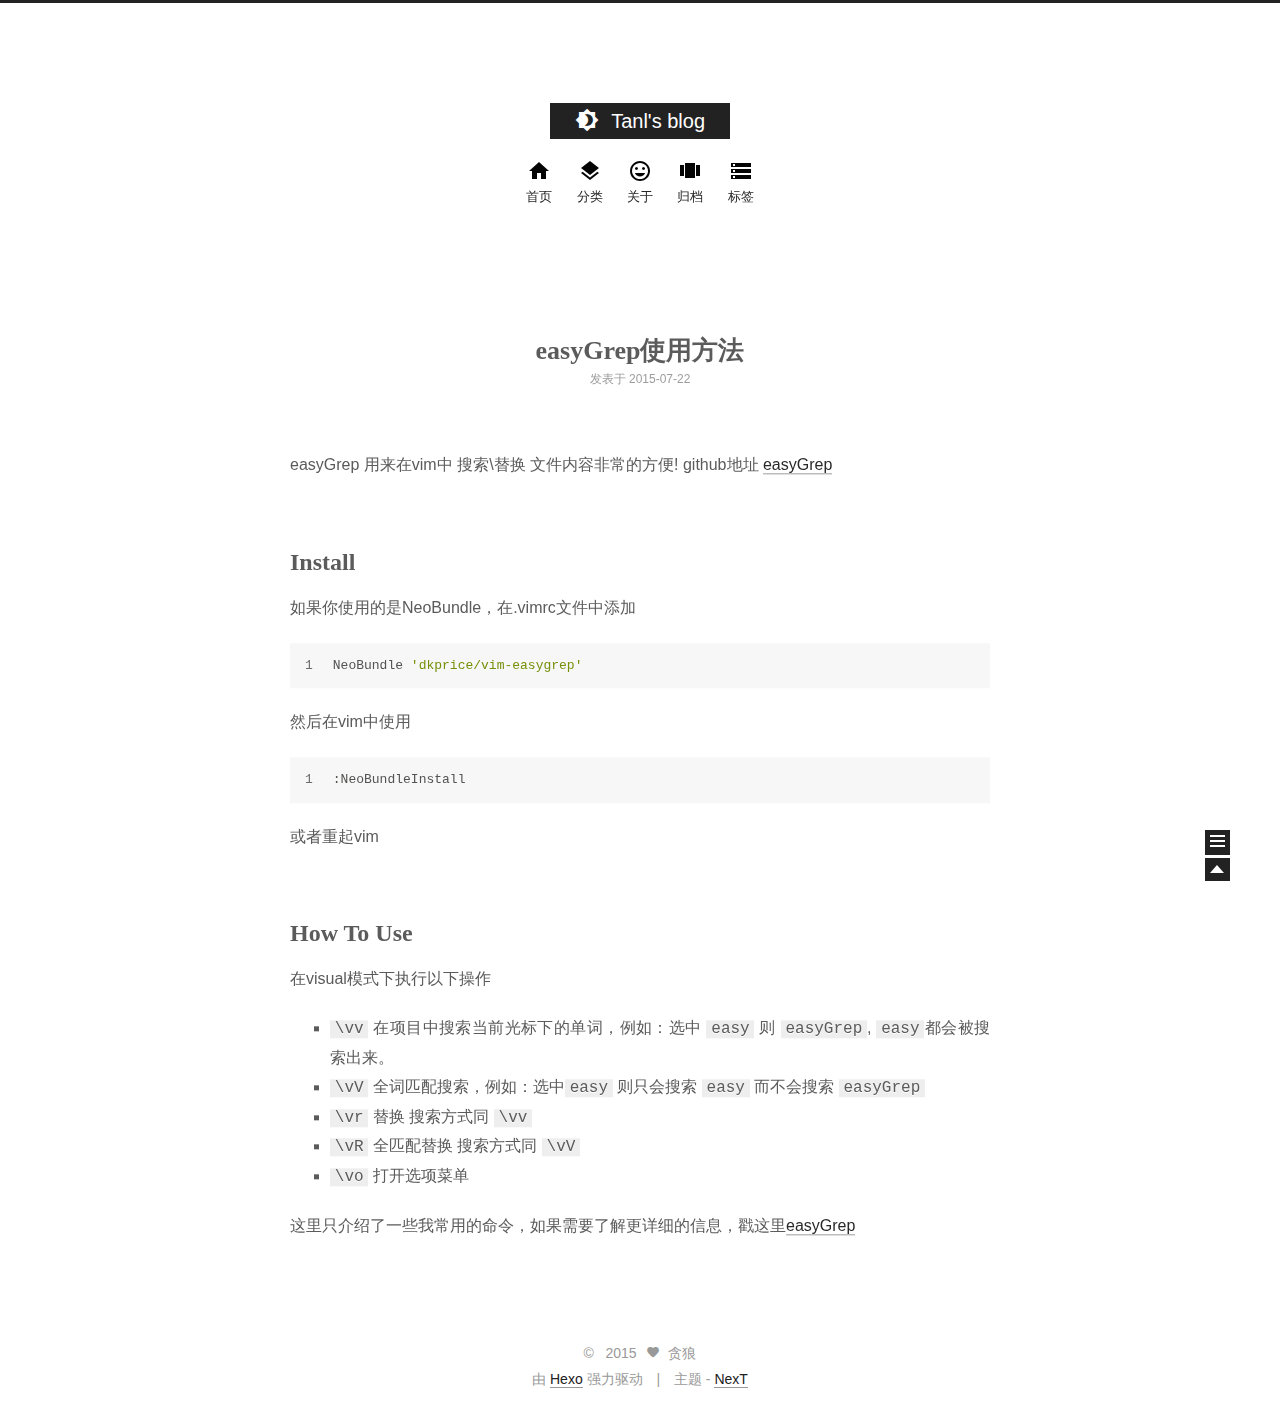
<file: index.html>
<!doctype html>
<html class="theme-next use-motion ">
<head>
    

<meta charset="UTF-8"/>
<meta http-equiv="X-UA-Compatible" content="IE=edge,chrome=1" />
<meta name="viewport" content="width=device-width, initial-scale=1, maximum-scale=1"/>


<meta http-equiv="Cache-Control" content="no-transform" />
<meta http-equiv="Cache-Control" content="no-siteapp" />






  <link rel="stylesheet" type="text/css" href="/vendors/fancybox/source/jquery.fancybox.css?v=2.1.5"/>




<link rel="stylesheet" type="text/css" href="/css/main.css?v=0.4.4"/>




  <meta name="keywords" content="javascript,riot,react,flux,angular" />





  <link rel="shorticon icon" type="image/x-icon" href="/favicon.ico?v=0.4.4" />


<meta name="description">
<meta property="og:type" content="website">
<meta property="og:title" content="Tanl's blog">
<meta property="og:url" content="http://yoursite.com/index.html">
<meta property="og:site_name" content="Tanl's blog">
<meta property="og:description">
<meta name="twitter:card" content="summary">
<meta name="twitter:title" content="Tanl's blog">
<meta name="twitter:description">


<script type="text/javascript" id="hexo.configuration">
  var CONFIG = {
    scheme: '',
    sidebar: 'post'
  };
</script>

    <title> Tanl's blog </title>
</head>
<body itemscope itemtype="http://schema.org/WebPage" lang="zh-Hans">
<!--[if lte IE 8]>
  <div style=' clear: both; height: 59px; padding:0 0 0 15px; position: relative;margin:0 auto;'>
    <a href="http://windows.microsoft.com/en-US/internet-explorer/products/ie/home?ocid=ie6_countdown_bannercode">
      <img src="http://7u2nvr.com1.z0.glb.clouddn.com/picouterie.jpg" border="0" height="42" width="820"
           alt="You are using an outdated browser. For a faster, safer browsing experience, upgrade for free today or use other browser ,like chrome firefox safari."
           style='margin-left:auto;margin-right:auto;display: block;'/>
    </a>
  </div>
<![endif]-->




<div class="container one-column 
   page-home 
">
    <div class="headband"></div>
    <header id="header" class="header" itemscope itemtype="http://schema.org/WPHeader">
        <div class="header-inner"><h1 class="site-meta">
  <span class="logo-line-before"><i></i></span>
  <a href="/" class="brand" rel="start">
      <span class="logo">
        <i class="icon-logo"></i>
      </span>
      <span class="site-title">Tanl's blog</span>
  </a>
  <span class="logo-line-after"><i></i></span>
</h1>

<div class="site-nav-toggle">
  <button>
    <span class="btn-bar"></span>
    <span class="btn-bar"></span>
    <span class="btn-bar"></span>
  </button>
</div>

<nav class="site-nav">
  

  
    <ul id="menu" class="menu ">
      
        
        <li class="menu-item menu-item-home">
          <a href="/" rel="section">
            <i class="menu-item-icon icon-home"></i> <br />
            首页
          </a>
        </li>
      
        
        <li class="menu-item menu-item-categories">
          <a href="/categories" rel="section">
            <i class="menu-item-icon icon-categories"></i> <br />
            分类
          </a>
        </li>
      
        
        <li class="menu-item menu-item-about">
          <a href="/about" rel="section">
            <i class="menu-item-icon icon-about"></i> <br />
            关于
          </a>
        </li>
      
        
        <li class="menu-item menu-item-archives">
          <a href="/archives" rel="section">
            <i class="menu-item-icon icon-archives"></i> <br />
            归档
          </a>
        </li>
      
        
        <li class="menu-item menu-item-tags">
          <a href="/tags" rel="section">
            <i class="menu-item-icon icon-tags"></i> <br />
            标签
          </a>
        </li>
      
    </ul>
  

  
</nav>


        </div>
    </header>

    <main id="main" class="main">
        <div class="main-inner">
            <div id="content" class="content">
                
  <section id="posts" class="posts-expand">
    
      

  <article class="post post-type-normal " itemscope itemtype="http://schema.org/Article">
    <header class="post-header">

      
      
        <h1 class="post-title" itemprop="name headline">
          
          
            
              <a class="post-title-link" href="/2015/07/22/easyGrep/" itemprop="url">
                easyGrep使用方法
              </a>
            
          
        </h1>
      

      <div class="post-meta">
        <span class="post-time">
          发表于
          <time itemprop="dateCreated" datetime="2015-07-22T17:00:02+08:00" content="2015-07-22">
            2015-07-22
          </time>
        </span>

        

        
          
        
      </div>
    </header>

    <div class="post-body">

      
      

      
        
          <span itemprop="articleBody"><p>easyGrep 用来在vim中 搜索\替换 文件内容非常的方便! github地址 <a href="https://github.com/dkprice/vim-easygrep" target="_blank" rel="external">easyGrep</a></p>
<h2 id="Install">Install</h2><p>如果你使用的是NeoBundle，在.vimrc文件中添加<br><figure class="highlight bash"><table><tr><td class="gutter"><pre><span class="line">1</span><br></pre></td><td class="code"><pre><span class="line">NeoBundle <span class="string">'dkprice/vim-easygrep'</span></span><br></pre></td></tr></table></figure></p>
<p>然后在vim中使用<br><figure class="highlight bash"><table><tr><td class="gutter"><pre><span class="line">1</span><br></pre></td><td class="code"><pre><span class="line">:NeoBundleInstall</span><br></pre></td></tr></table></figure></p>
<p>或者重起vim</p>
<h2 id="How_To_Use">How To Use</h2><p>在visual模式下执行以下操作</p>
<ul>
<li><code>\vv</code> 在项目中搜索当前光标下的单词，例如：选中 <code>easy</code> 则 <code>easyGrep</code>, <code>easy</code>都会被搜索出来。</li>
<li><code>\vV</code> 全词匹配搜索，例如：选中<code>easy</code> 则只会搜索 <code>easy</code> 而不会搜索 <code>easyGrep</code></li>
<li><code>\vr</code> 替换 搜索方式同 <code>\vv</code></li>
<li><code>\vR</code> 全匹配替换 搜索方式同 <code>\vV</code></li>
<li><code>\vo</code> 打开选项菜单</li>
</ul>
<p>这里只介绍了一些我常用的命令，如果需要了解更详细的信息，戳这里<a href="https://github.com/dkprice/vim-easygrep" target="_blank" rel="external">easyGrep</a></p>
</span>
        
      
    </div>

    <footer class="post-footer">
      

      

      
      
        <div class="post-eof"></div>
      
    </footer>
  </article>


    
  </section>

  

            </div>

            

            
        </div>

        
  
  <div class="sidebar-toggle">
    <div class="sidebar-toggle-line-wrap">
      <span class="sidebar-toggle-line sidebar-toggle-line-first"></span>
      <span class="sidebar-toggle-line sidebar-toggle-line-middle"></span>
      <span class="sidebar-toggle-line sidebar-toggle-line-last"></span>
    </div>
  </div>

  <aside id="sidebar" class="sidebar">
    <div class="sidebar-inner">

      

      <section class="site-overview">
        <div class="site-author motion-element" itemprop="author" itemscope itemtype="http://schema.org/Person">
          <img class="site-author-image" src="/images/default_avatar.jpg" alt="贪狼" itemprop="image"/>
          <p class="site-author-name" itemprop="name">贪狼</p>
        </div>
        <p class="site-description motion-element" itemprop="description"></p>
        <nav class="site-state motion-element">
          <div class="site-state-item site-state-posts">
            <a href="/archives">
              <span class="site-state-item-count">1</span>
              <span class="site-state-item-name">日志</span>
            </a>
          </div>

          <div class="site-state-item site-state-categories">
            <a href="/categories">
              <span class="site-state-item-count">0</span>
              <span class="site-state-item-name">分类</span>
              </a>
          </div>

          <div class="site-state-item site-state-tags">
            <a href="/tags">
              <span class="site-state-item-count">2</span>
              <span class="site-state-item-name">标签</span>
              </a>
          </div>

        </nav>

        

        <div class="links-of-author motion-element">
          
        </div>

        
        

        <div class="links-of-author motion-element">
          
        </div>

      </section>

      

    </div>
  </aside>


    </main>

    <footer id="footer" class="footer">
        <div class="footer-inner">
            <div class="copyright" >
  
  &copy; &nbsp; 
  <span itemprop="copyrightYear">2015</span>
  <span class="with-love">
    <i class="icon-heart"></i>
  </span>
  <span class="author" itemprop="copyrightHolder">贪狼</span>
</div>

<div class="powered-by">
  由 <a class="theme-link" href="http://hexo.io">Hexo</a> 强力驱动
</div>

<div class="theme-info">
  主题 -
  <a class="theme-link" href="https://github.com/iissnan/hexo-theme-next">
    NexT
  </a>
</div>



        </div>
    </footer>

    <div class="back-to-top"></div>
</div>

<script type="text/javascript" src="/vendors/jquery/index.js?v=2.1.3"></script>

  
  
  
  
  

  



  
  <script type="text/javascript" src="/vendors/fancybox/source/jquery.fancybox.pack.js"></script>
  <script type="text/javascript" src="/js/fancy-box.js?v=0.4.4"></script>


  <script type="text/javascript" src="/js/helpers.js?v=0.4.4"></script>
  

  <script type="text/javascript" src="/vendors/velocity/velocity.min.js"></script>
  <script type="text/javascript" src="/vendors/velocity/velocity.ui.min.js"></script>

  <script type="text/javascript" src="/js/motion_global.js?v=0.4.4" id="motion.global"></script>



  <script type="text/javascript" src="/js/search-toggle.js"></script>



<script type="text/javascript">
    $(document).ready(function () {
        if (CONFIG.sidebar === 'always') {
            displaySidebar();
        }
    });
</script>




  
  

  







<!-- lazyload -->
<script type="text/javascript" src="/js/lazyload.js"></script>
<script type="text/javascript">
    jQuery(function () {
        jQuery("#posts img").lazyload({
            placeholder: "/images/loading.gif",
            effect: "fadeIn"
        });
    });
</script>
</body>
</html>
</file>
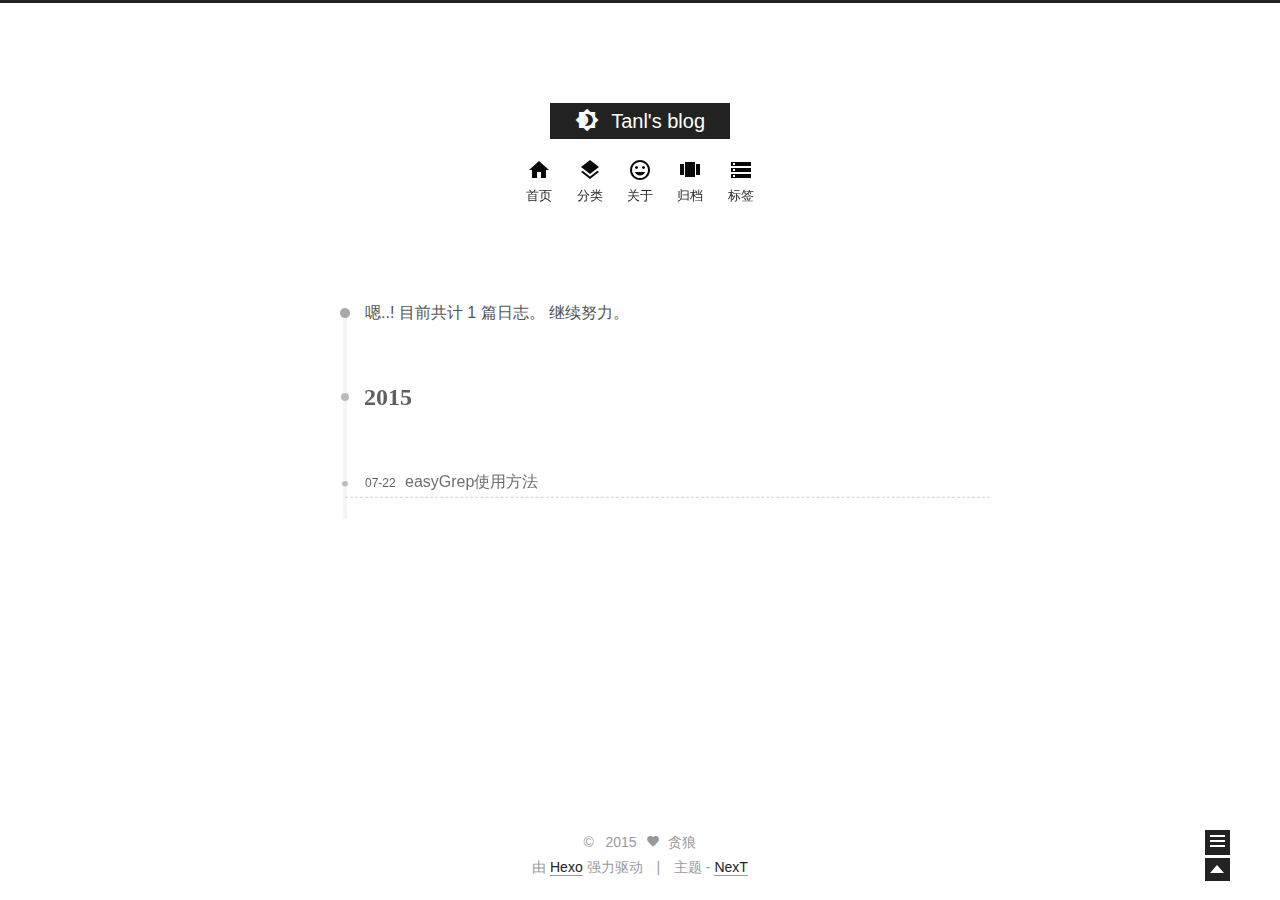
<file: archives/index.html>
<!doctype html>
<html class="theme-next use-motion ">
<head>
    

<meta charset="UTF-8"/>
<meta http-equiv="X-UA-Compatible" content="IE=edge,chrome=1" />
<meta name="viewport" content="width=device-width, initial-scale=1, maximum-scale=1"/>


<meta http-equiv="Cache-Control" content="no-transform" />
<meta http-equiv="Cache-Control" content="no-siteapp" />






  <link rel="stylesheet" type="text/css" href="/vendors/fancybox/source/jquery.fancybox.css?v=2.1.5"/>




<link rel="stylesheet" type="text/css" href="/css/main.css?v=0.4.4"/>




  <meta name="keywords" content="javascript,riot,react,flux,angular" />





  <link rel="shorticon icon" type="image/x-icon" href="/favicon.ico?v=0.4.4" />


<meta name="description">
<meta property="og:type" content="website">
<meta property="og:title" content="Tanl's blog">
<meta property="og:url" content="http://yoursite.com/archives/index.html">
<meta property="og:site_name" content="Tanl's blog">
<meta property="og:description">
<meta name="twitter:card" content="summary">
<meta name="twitter:title" content="Tanl's blog">
<meta name="twitter:description">


<script type="text/javascript" id="hexo.configuration">
  var CONFIG = {
    scheme: '',
    sidebar: 'post'
  };
</script>

    <title> 归档 // Tanl's blog </title>
</head>
<body itemscope itemtype="http://schema.org/WebPage" lang="zh-Hans">
<!--[if lte IE 8]>
  <div style=' clear: both; height: 59px; padding:0 0 0 15px; position: relative;margin:0 auto;'>
    <a href="http://windows.microsoft.com/en-US/internet-explorer/products/ie/home?ocid=ie6_countdown_bannercode">
      <img src="http://7u2nvr.com1.z0.glb.clouddn.com/picouterie.jpg" border="0" height="42" width="820"
           alt="You are using an outdated browser. For a faster, safer browsing experience, upgrade for free today or use other browser ,like chrome firefox safari."
           style='margin-left:auto;margin-right:auto;display: block;'/>
    </a>
  </div>
<![endif]-->




<div class="container one-column  page-archive ">
    <div class="headband"></div>
    <header id="header" class="header" itemscope itemtype="http://schema.org/WPHeader">
        <div class="header-inner"><h1 class="site-meta">
  <span class="logo-line-before"><i></i></span>
  <a href="/" class="brand" rel="start">
      <span class="logo">
        <i class="icon-logo"></i>
      </span>
      <span class="site-title">Tanl's blog</span>
  </a>
  <span class="logo-line-after"><i></i></span>
</h1>

<div class="site-nav-toggle">
  <button>
    <span class="btn-bar"></span>
    <span class="btn-bar"></span>
    <span class="btn-bar"></span>
  </button>
</div>

<nav class="site-nav">
  

  
    <ul id="menu" class="menu ">
      
        
        <li class="menu-item menu-item-home">
          <a href="/" rel="section">
            <i class="menu-item-icon icon-home"></i> <br />
            首页
          </a>
        </li>
      
        
        <li class="menu-item menu-item-categories">
          <a href="/categories" rel="section">
            <i class="menu-item-icon icon-categories"></i> <br />
            分类
          </a>
        </li>
      
        
        <li class="menu-item menu-item-about">
          <a href="/about" rel="section">
            <i class="menu-item-icon icon-about"></i> <br />
            关于
          </a>
        </li>
      
        
        <li class="menu-item menu-item-archives">
          <a href="/archives" rel="section">
            <i class="menu-item-icon icon-archives"></i> <br />
            归档
          </a>
        </li>
      
        
        <li class="menu-item menu-item-tags">
          <a href="/tags" rel="section">
            <i class="menu-item-icon icon-tags"></i> <br />
            标签
          </a>
        </li>
      
    </ul>
  

  
</nav>


        </div>
    </header>

    <main id="main" class="main">
        <div class="main-inner">
            <div id="content" class="content">
                

  <section id="posts" class="posts-collapse">
    <span class="archive-move-on"></span>

    <span class="archive-page-counter">
      
      
      
        
      
      嗯..! 目前共计 1 篇日志。 继续努力。
    </span>

    

      
      
      

      
        
        <div class="collection-title">
          <h2 class="archive-year motion-element" id="archive-year-2015">2015</h2>
        </div>
      
      

      

  <article class="post post-type-normal"itemscope itemtype="http://schema.org/Article">
    <header class="post-header">

      <h1 class="post-title">
        
            <a class="post-title-link" href="/2015/07/22/easyGrep/" itemprop="url">
              <span itemprop="name">easyGrep使用方法</span>
            </a>
        
      </h1>

      <div class="post-meta">
        <time class="post-time" datetime="2015-07-22T09:00:02.000Z" itemprop="dateCreated" content="2015-07-22"> 07-22 </time>
      </div>

    </header>
  </article>



    

  </section>

  


            </div>

            

            
        </div>

        
  
  <div class="sidebar-toggle">
    <div class="sidebar-toggle-line-wrap">
      <span class="sidebar-toggle-line sidebar-toggle-line-first"></span>
      <span class="sidebar-toggle-line sidebar-toggle-line-middle"></span>
      <span class="sidebar-toggle-line sidebar-toggle-line-last"></span>
    </div>
  </div>

  <aside id="sidebar" class="sidebar">
    <div class="sidebar-inner">

      

      <section class="site-overview">
        <div class="site-author motion-element" itemprop="author" itemscope itemtype="http://schema.org/Person">
          <img class="site-author-image" src="/images/default_avatar.jpg" alt="贪狼" itemprop="image"/>
          <p class="site-author-name" itemprop="name">贪狼</p>
        </div>
        <p class="site-description motion-element" itemprop="description"></p>
        <nav class="site-state motion-element">
          <div class="site-state-item site-state-posts">
            <a href="/archives">
              <span class="site-state-item-count">1</span>
              <span class="site-state-item-name">日志</span>
            </a>
          </div>

          <div class="site-state-item site-state-categories">
            <a href="/categories">
              <span class="site-state-item-count">0</span>
              <span class="site-state-item-name">分类</span>
              </a>
          </div>

          <div class="site-state-item site-state-tags">
            <a href="/tags">
              <span class="site-state-item-count">2</span>
              <span class="site-state-item-name">标签</span>
              </a>
          </div>

        </nav>

        

        <div class="links-of-author motion-element">
          
        </div>

        
        

        <div class="links-of-author motion-element">
          
        </div>

      </section>

      

    </div>
  </aside>


    </main>

    <footer id="footer" class="footer">
        <div class="footer-inner">
            <div class="copyright" >
  
  &copy; &nbsp; 
  <span itemprop="copyrightYear">2015</span>
  <span class="with-love">
    <i class="icon-heart"></i>
  </span>
  <span class="author" itemprop="copyrightHolder">贪狼</span>
</div>

<div class="powered-by">
  由 <a class="theme-link" href="http://hexo.io">Hexo</a> 强力驱动
</div>

<div class="theme-info">
  主题 -
  <a class="theme-link" href="https://github.com/iissnan/hexo-theme-next">
    NexT
  </a>
</div>



        </div>
    </footer>

    <div class="back-to-top"></div>
</div>

<script type="text/javascript" src="/vendors/jquery/index.js?v=2.1.3"></script>

  
  
  
    <script type="text/javascript">
      postMotionOptions = {stagger: 100, drag: true};
    </script>
  

  
    
    

  


  
  
  <script type="text/javascript" src="/vendors/fancybox/source/jquery.fancybox.pack.js"></script>
  <script type="text/javascript" src="/js/fancy-box.js?v=0.4.4"></script>


  <script type="text/javascript" src="/js/helpers.js?v=0.4.4"></script>
  

  <script type="text/javascript" src="/vendors/velocity/velocity.min.js"></script>
  <script type="text/javascript" src="/vendors/velocity/velocity.ui.min.js"></script>

  <script type="text/javascript" src="/js/motion_global.js?v=0.4.4" id="motion.global"></script>



  <script type="text/javascript" src="/js/search-toggle.js"></script>


  
    <script type="text/javascript" id="motion.page.archive">
      $('.archive-year').velocity('transition.slideLeftIn');
    </script>
  


<script type="text/javascript">
    $(document).ready(function () {
        if (CONFIG.sidebar === 'always') {
            displaySidebar();
        }
    });
</script>








<!-- lazyload -->
<script type="text/javascript" src="/js/lazyload.js"></script>
<script type="text/javascript">
    jQuery(function () {
        jQuery("#posts img").lazyload({
            placeholder: "/images/loading.gif",
            effect: "fadeIn"
        });
    });
</script>
</body>
</html>
</file>
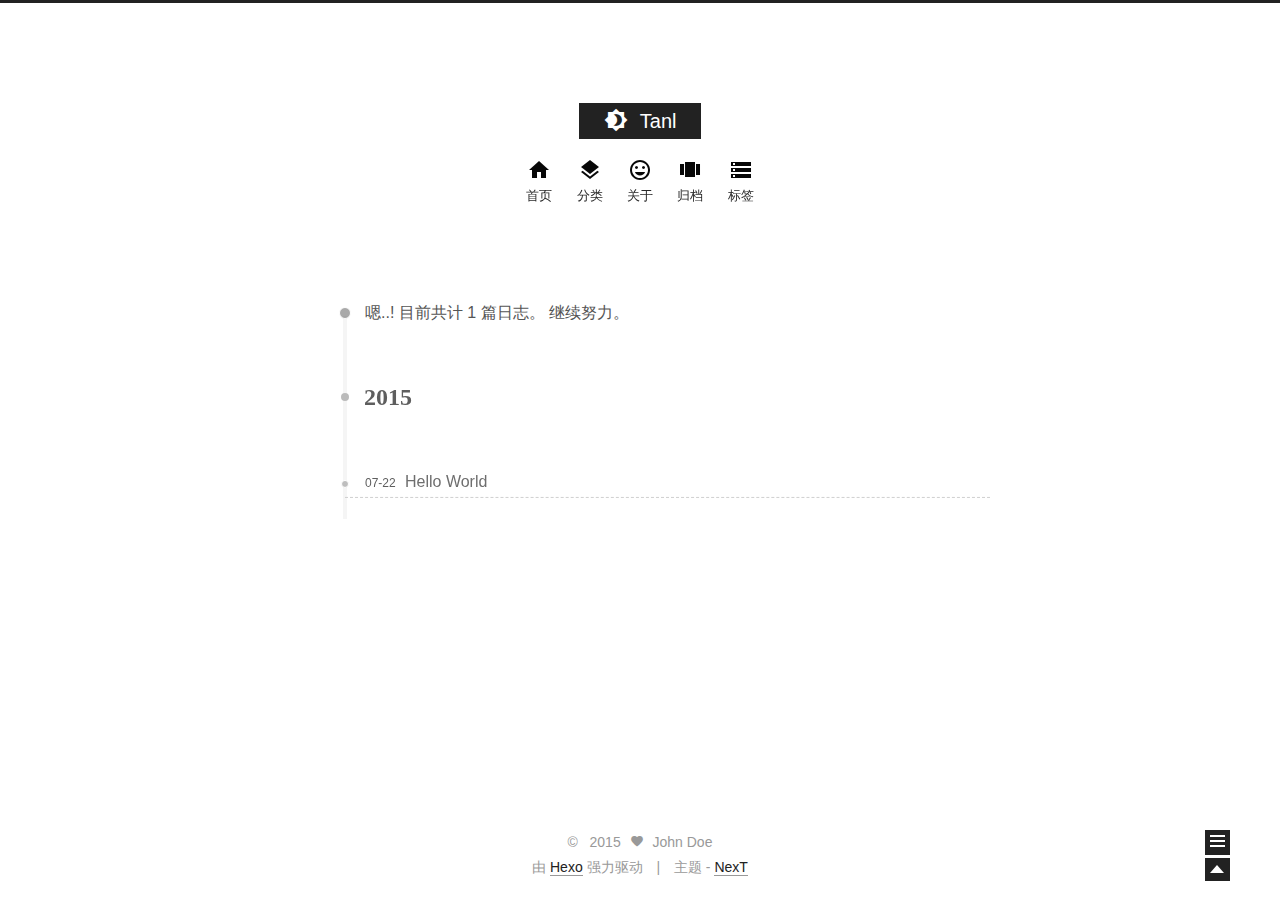
<file: archives/2015/index.html>
<!doctype html>
<html class="theme-next use-motion ">
<head>
    

<meta charset="UTF-8"/>
<meta http-equiv="X-UA-Compatible" content="IE=edge,chrome=1" />
<meta name="viewport" content="width=device-width, initial-scale=1, maximum-scale=1"/>


<meta http-equiv="Cache-Control" content="no-transform" />
<meta http-equiv="Cache-Control" content="no-siteapp" />






  <link rel="stylesheet" type="text/css" href="/vendors/fancybox/source/jquery.fancybox.css?v=2.1.5"/>




<link rel="stylesheet" type="text/css" href="/css/main.css?v=0.4.4"/>




  <meta name="keywords" content="javascript,riot,react,flux,angular" />





  <link rel="shorticon icon" type="image/x-icon" href="/favicon.ico?v=0.4.4" />


<meta name="description">
<meta property="og:type" content="website">
<meta property="og:title" content="Tanl">
<meta property="og:url" content="http://yoursite.com/archives/2015/index.html">
<meta property="og:site_name" content="Tanl">
<meta property="og:description">
<meta name="twitter:card" content="summary">
<meta name="twitter:title" content="Tanl">
<meta name="twitter:description">


<script type="text/javascript" id="hexo.configuration">
  var CONFIG = {
    scheme: '',
    sidebar: 'post'
  };
</script>

    <title> 归档 // Tanl </title>
</head>
<body itemscope itemtype="http://schema.org/WebPage" lang="zh-Hans">
<!--[if lte IE 8]>
  <div style=' clear: both; height: 59px; padding:0 0 0 15px; position: relative;margin:0 auto;'>
    <a href="http://windows.microsoft.com/en-US/internet-explorer/products/ie/home?ocid=ie6_countdown_bannercode">
      <img src="http://7u2nvr.com1.z0.glb.clouddn.com/picouterie.jpg" border="0" height="42" width="820"
           alt="You are using an outdated browser. For a faster, safer browsing experience, upgrade for free today or use other browser ,like chrome firefox safari."
           style='margin-left:auto;margin-right:auto;display: block;'/>
    </a>
  </div>
<![endif]-->




<div class="container one-column  page-archive ">
    <div class="headband"></div>
    <header id="header" class="header" itemscope itemtype="http://schema.org/WPHeader">
        <div class="header-inner"><h1 class="site-meta">
  <span class="logo-line-before"><i></i></span>
  <a href="/" class="brand" rel="start">
      <span class="logo">
        <i class="icon-logo"></i>
      </span>
      <span class="site-title">Tanl</span>
  </a>
  <span class="logo-line-after"><i></i></span>
</h1>

<div class="site-nav-toggle">
  <button>
    <span class="btn-bar"></span>
    <span class="btn-bar"></span>
    <span class="btn-bar"></span>
  </button>
</div>

<nav class="site-nav">
  

  
    <ul id="menu" class="menu ">
      
        
        <li class="menu-item menu-item-home">
          <a href="/" rel="section">
            <i class="menu-item-icon icon-home"></i> <br />
            首页
          </a>
        </li>
      
        
        <li class="menu-item menu-item-categories">
          <a href="/categories" rel="section">
            <i class="menu-item-icon icon-categories"></i> <br />
            分类
          </a>
        </li>
      
        
        <li class="menu-item menu-item-about">
          <a href="/about" rel="section">
            <i class="menu-item-icon icon-about"></i> <br />
            关于
          </a>
        </li>
      
        
        <li class="menu-item menu-item-archives">
          <a href="/archives" rel="section">
            <i class="menu-item-icon icon-archives"></i> <br />
            归档
          </a>
        </li>
      
        
        <li class="menu-item menu-item-tags">
          <a href="/tags" rel="section">
            <i class="menu-item-icon icon-tags"></i> <br />
            标签
          </a>
        </li>
      
    </ul>
  

  
</nav>


        </div>
    </header>

    <main id="main" class="main">
        <div class="main-inner">
            <div id="content" class="content">
                

  <section id="posts" class="posts-collapse">
    <span class="archive-move-on"></span>

    <span class="archive-page-counter">
      
      
      
        
      
      嗯..! 目前共计 1 篇日志。 继续努力。
    </span>

    

      
      
      

      
        
        <div class="collection-title">
          <h2 class="archive-year motion-element" id="archive-year-2015">2015</h2>
        </div>
      
      

      

  <article class="post post-type-normal"itemscope itemtype="http://schema.org/Article">
    <header class="post-header">

      <h1 class="post-title">
        
            <a class="post-title-link" href="/2015/07/22/hello-world/" itemprop="url">
              <span itemprop="name">Hello World</span>
            </a>
        
      </h1>

      <div class="post-meta">
        <time class="post-time" datetime="2015-07-22T01:53:22.000Z" itemprop="dateCreated" content="2015-07-22"> 07-22 </time>
      </div>

    </header>
  </article>



    

  </section>

  


            </div>

            

            
        </div>

        
  
  <div class="sidebar-toggle">
    <div class="sidebar-toggle-line-wrap">
      <span class="sidebar-toggle-line sidebar-toggle-line-first"></span>
      <span class="sidebar-toggle-line sidebar-toggle-line-middle"></span>
      <span class="sidebar-toggle-line sidebar-toggle-line-last"></span>
    </div>
  </div>

  <aside id="sidebar" class="sidebar">
    <div class="sidebar-inner">

      

      <section class="site-overview">
        <div class="site-author motion-element" itemprop="author" itemscope itemtype="http://schema.org/Person">
          <img class="site-author-image" src="/images/default_avatar.jpg" alt="John Doe" itemprop="image"/>
          <p class="site-author-name" itemprop="name">John Doe</p>
        </div>
        <p class="site-description motion-element" itemprop="description"></p>
        <nav class="site-state motion-element">
          <div class="site-state-item site-state-posts">
            <a href="/archives">
              <span class="site-state-item-count">1</span>
              <span class="site-state-item-name">日志</span>
            </a>
          </div>

          <div class="site-state-item site-state-categories">
            <a href="/categories">
              <span class="site-state-item-count">0</span>
              <span class="site-state-item-name">分类</span>
              </a>
          </div>

          <div class="site-state-item site-state-tags">
            <a href="/tags">
              <span class="site-state-item-count">0</span>
              <span class="site-state-item-name">标签</span>
              </a>
          </div>

        </nav>

        

        <div class="links-of-author motion-element">
          
        </div>

        
        

        <div class="links-of-author motion-element">
          
        </div>

      </section>

      

    </div>
  </aside>


    </main>

    <footer id="footer" class="footer">
        <div class="footer-inner">
            <div class="copyright" >
  
  &copy; &nbsp; 
  <span itemprop="copyrightYear">2015</span>
  <span class="with-love">
    <i class="icon-heart"></i>
  </span>
  <span class="author" itemprop="copyrightHolder">John Doe</span>
</div>

<div class="powered-by">
  由 <a class="theme-link" href="http://hexo.io">Hexo</a> 强力驱动
</div>

<div class="theme-info">
  主题 -
  <a class="theme-link" href="https://github.com/iissnan/hexo-theme-next">
    NexT
  </a>
</div>



        </div>
    </footer>

    <div class="back-to-top"></div>
</div>

<script type="text/javascript" src="/vendors/jquery/index.js?v=2.1.3"></script>

  
  
  
    <script type="text/javascript">
      postMotionOptions = {stagger: 100, drag: true};
    </script>
  

  
    
    

  


  
  
  <script type="text/javascript" src="/vendors/fancybox/source/jquery.fancybox.pack.js"></script>
  <script type="text/javascript" src="/js/fancy-box.js?v=0.4.4"></script>


  <script type="text/javascript" src="/js/helpers.js?v=0.4.4"></script>
  

  <script type="text/javascript" src="/vendors/velocity/velocity.min.js"></script>
  <script type="text/javascript" src="/vendors/velocity/velocity.ui.min.js"></script>

  <script type="text/javascript" src="/js/motion_global.js?v=0.4.4" id="motion.global"></script>



  <script type="text/javascript" src="/js/search-toggle.js"></script>


  
    <script type="text/javascript" id="motion.page.archive">
      $('.archive-year').velocity('transition.slideLeftIn');
    </script>
  


<script type="text/javascript">
    $(document).ready(function () {
        if (CONFIG.sidebar === 'always') {
            displaySidebar();
        }
    });
</script>








<!-- lazyload -->
<script type="text/javascript" src="/js/lazyload.js"></script>
<script type="text/javascript">
    jQuery(function () {
        jQuery("#posts img").lazyload({
            placeholder: "/images/loading.gif",
            effect: "fadeIn"
        });
    });
</script>
</body>
</html>
</file>
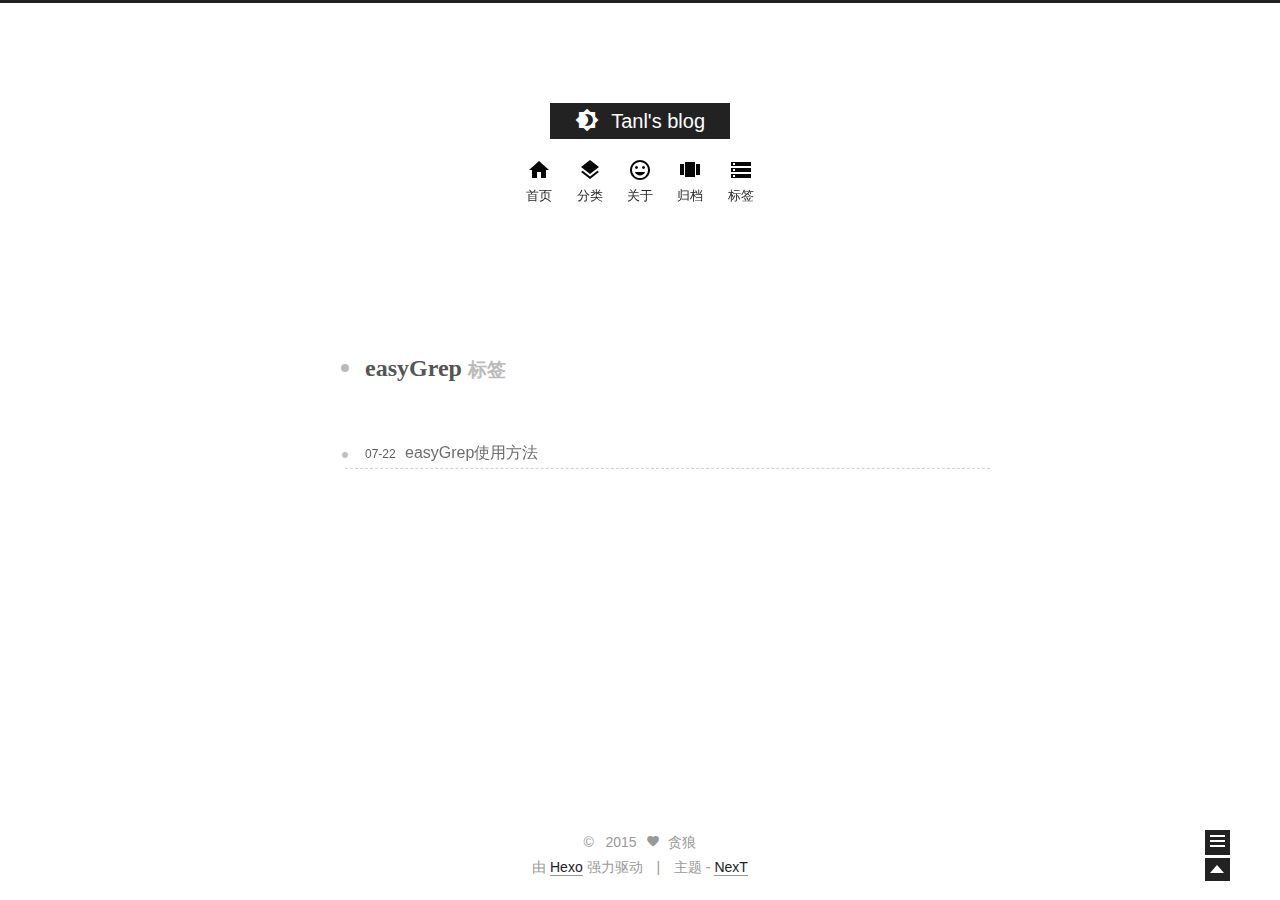
<file: tags/easyGrep/index.html>
<!doctype html>
<html class="theme-next use-motion ">
<head>
    

<meta charset="UTF-8"/>
<meta http-equiv="X-UA-Compatible" content="IE=edge,chrome=1" />
<meta name="viewport" content="width=device-width, initial-scale=1, maximum-scale=1"/>


<meta http-equiv="Cache-Control" content="no-transform" />
<meta http-equiv="Cache-Control" content="no-siteapp" />






  <link rel="stylesheet" type="text/css" href="/vendors/fancybox/source/jquery.fancybox.css?v=2.1.5"/>




<link rel="stylesheet" type="text/css" href="/css/main.css?v=0.4.4"/>




  <meta name="keywords" content="javascript,riot,react,flux,angular" />





  <link rel="shorticon icon" type="image/x-icon" href="/favicon.ico?v=0.4.4" />


<meta name="description">
<meta property="og:type" content="website">
<meta property="og:title" content="Tanl's blog">
<meta property="og:url" content="http://yoursite.com/tags/easyGrep/index.html">
<meta property="og:site_name" content="Tanl's blog">
<meta property="og:description">
<meta name="twitter:card" content="summary">
<meta name="twitter:title" content="Tanl's blog">
<meta name="twitter:description">


<script type="text/javascript" id="hexo.configuration">
  var CONFIG = {
    scheme: '',
    sidebar: 'post'
  };
</script>

    <title> 标签: easyGrep // Tanl's blog </title>
</head>
<body itemscope itemtype="http://schema.org/WebPage" lang="zh-Hans">
<!--[if lte IE 8]>
  <div style=' clear: both; height: 59px; padding:0 0 0 15px; position: relative;margin:0 auto;'>
    <a href="http://windows.microsoft.com/en-US/internet-explorer/products/ie/home?ocid=ie6_countdown_bannercode">
      <img src="http://7u2nvr.com1.z0.glb.clouddn.com/picouterie.jpg" border="0" height="42" width="820"
           alt="You are using an outdated browser. For a faster, safer browsing experience, upgrade for free today or use other browser ,like chrome firefox safari."
           style='margin-left:auto;margin-right:auto;display: block;'/>
    </a>
  </div>
<![endif]-->




<div class="container one-column ">
    <div class="headband"></div>
    <header id="header" class="header" itemscope itemtype="http://schema.org/WPHeader">
        <div class="header-inner"><h1 class="site-meta">
  <span class="logo-line-before"><i></i></span>
  <a href="/" class="brand" rel="start">
      <span class="logo">
        <i class="icon-logo"></i>
      </span>
      <span class="site-title">Tanl's blog</span>
  </a>
  <span class="logo-line-after"><i></i></span>
</h1>

<div class="site-nav-toggle">
  <button>
    <span class="btn-bar"></span>
    <span class="btn-bar"></span>
    <span class="btn-bar"></span>
  </button>
</div>

<nav class="site-nav">
  

  
    <ul id="menu" class="menu ">
      
        
        <li class="menu-item menu-item-home">
          <a href="/" rel="section">
            <i class="menu-item-icon icon-home"></i> <br />
            首页
          </a>
        </li>
      
        
        <li class="menu-item menu-item-categories">
          <a href="/categories" rel="section">
            <i class="menu-item-icon icon-categories"></i> <br />
            分类
          </a>
        </li>
      
        
        <li class="menu-item menu-item-about">
          <a href="/about" rel="section">
            <i class="menu-item-icon icon-about"></i> <br />
            关于
          </a>
        </li>
      
        
        <li class="menu-item menu-item-archives">
          <a href="/archives" rel="section">
            <i class="menu-item-icon icon-archives"></i> <br />
            归档
          </a>
        </li>
      
        
        <li class="menu-item menu-item-tags">
          <a href="/tags" rel="section">
            <i class="menu-item-icon icon-tags"></i> <br />
            标签
          </a>
        </li>
      
    </ul>
  

  
</nav>


        </div>
    </header>

    <main id="main" class="main">
        <div class="main-inner">
            <div id="content" class="content">
                

  <div id="posts" class="posts-collapse">
    <div class="collection-title">
      <h2 >
        easyGrep
        <small>标签</small>
      </h2>
    </div>

    
      

  <article class="post post-type-normal"itemscope itemtype="http://schema.org/Article">
    <header class="post-header">

      <h1 class="post-title">
        
            <a class="post-title-link" href="/2015/07/22/easyGrep/" itemprop="url">
              <span itemprop="name">easyGrep使用方法</span>
            </a>
        
      </h1>

      <div class="post-meta">
        <time class="post-time" datetime="2015-07-22T09:00:02.000Z" itemprop="dateCreated" content="2015-07-22"> 07-22 </time>
      </div>

    </header>
  </article>


    
  </div>

  

            </div>

            

            
        </div>

        
  
  <div class="sidebar-toggle">
    <div class="sidebar-toggle-line-wrap">
      <span class="sidebar-toggle-line sidebar-toggle-line-first"></span>
      <span class="sidebar-toggle-line sidebar-toggle-line-middle"></span>
      <span class="sidebar-toggle-line sidebar-toggle-line-last"></span>
    </div>
  </div>

  <aside id="sidebar" class="sidebar">
    <div class="sidebar-inner">

      

      <section class="site-overview">
        <div class="site-author motion-element" itemprop="author" itemscope itemtype="http://schema.org/Person">
          <img class="site-author-image" src="/images/default_avatar.jpg" alt="贪狼" itemprop="image"/>
          <p class="site-author-name" itemprop="name">贪狼</p>
        </div>
        <p class="site-description motion-element" itemprop="description"></p>
        <nav class="site-state motion-element">
          <div class="site-state-item site-state-posts">
            <a href="/archives">
              <span class="site-state-item-count">1</span>
              <span class="site-state-item-name">日志</span>
            </a>
          </div>

          <div class="site-state-item site-state-categories">
            <a href="/categories">
              <span class="site-state-item-count">0</span>
              <span class="site-state-item-name">分类</span>
              </a>
          </div>

          <div class="site-state-item site-state-tags">
            <a href="/tags">
              <span class="site-state-item-count">2</span>
              <span class="site-state-item-name">标签</span>
              </a>
          </div>

        </nav>

        

        <div class="links-of-author motion-element">
          
        </div>

        
        

        <div class="links-of-author motion-element">
          
        </div>

      </section>

      

    </div>
  </aside>


    </main>

    <footer id="footer" class="footer">
        <div class="footer-inner">
            <div class="copyright" >
  
  &copy; &nbsp; 
  <span itemprop="copyrightYear">2015</span>
  <span class="with-love">
    <i class="icon-heart"></i>
  </span>
  <span class="author" itemprop="copyrightHolder">贪狼</span>
</div>

<div class="powered-by">
  由 <a class="theme-link" href="http://hexo.io">Hexo</a> 强力驱动
</div>

<div class="theme-info">
  主题 -
  <a class="theme-link" href="https://github.com/iissnan/hexo-theme-next">
    NexT
  </a>
</div>



        </div>
    </footer>

    <div class="back-to-top"></div>
</div>

<script type="text/javascript" src="/vendors/jquery/index.js?v=2.1.3"></script>

  
  
  
    <script type="text/javascript">
      postMotionOptions = {stagger: 100, drag: true};
    </script>
  

  
    
    

  


  
  
  <script type="text/javascript" src="/vendors/fancybox/source/jquery.fancybox.pack.js"></script>
  <script type="text/javascript" src="/js/fancy-box.js?v=0.4.4"></script>


  <script type="text/javascript" src="/js/helpers.js?v=0.4.4"></script>
  

  <script type="text/javascript" src="/vendors/velocity/velocity.min.js"></script>
  <script type="text/javascript" src="/vendors/velocity/velocity.ui.min.js"></script>

  <script type="text/javascript" src="/js/motion_global.js?v=0.4.4" id="motion.global"></script>



  <script type="text/javascript" src="/js/search-toggle.js"></script>



<script type="text/javascript">
    $(document).ready(function () {
        if (CONFIG.sidebar === 'always') {
            displaySidebar();
        }
    });
</script>








<!-- lazyload -->
<script type="text/javascript" src="/js/lazyload.js"></script>
<script type="text/javascript">
    jQuery(function () {
        jQuery("#posts img").lazyload({
            placeholder: "/images/loading.gif",
            effect: "fadeIn"
        });
    });
</script>
</body>
</html>
</file>
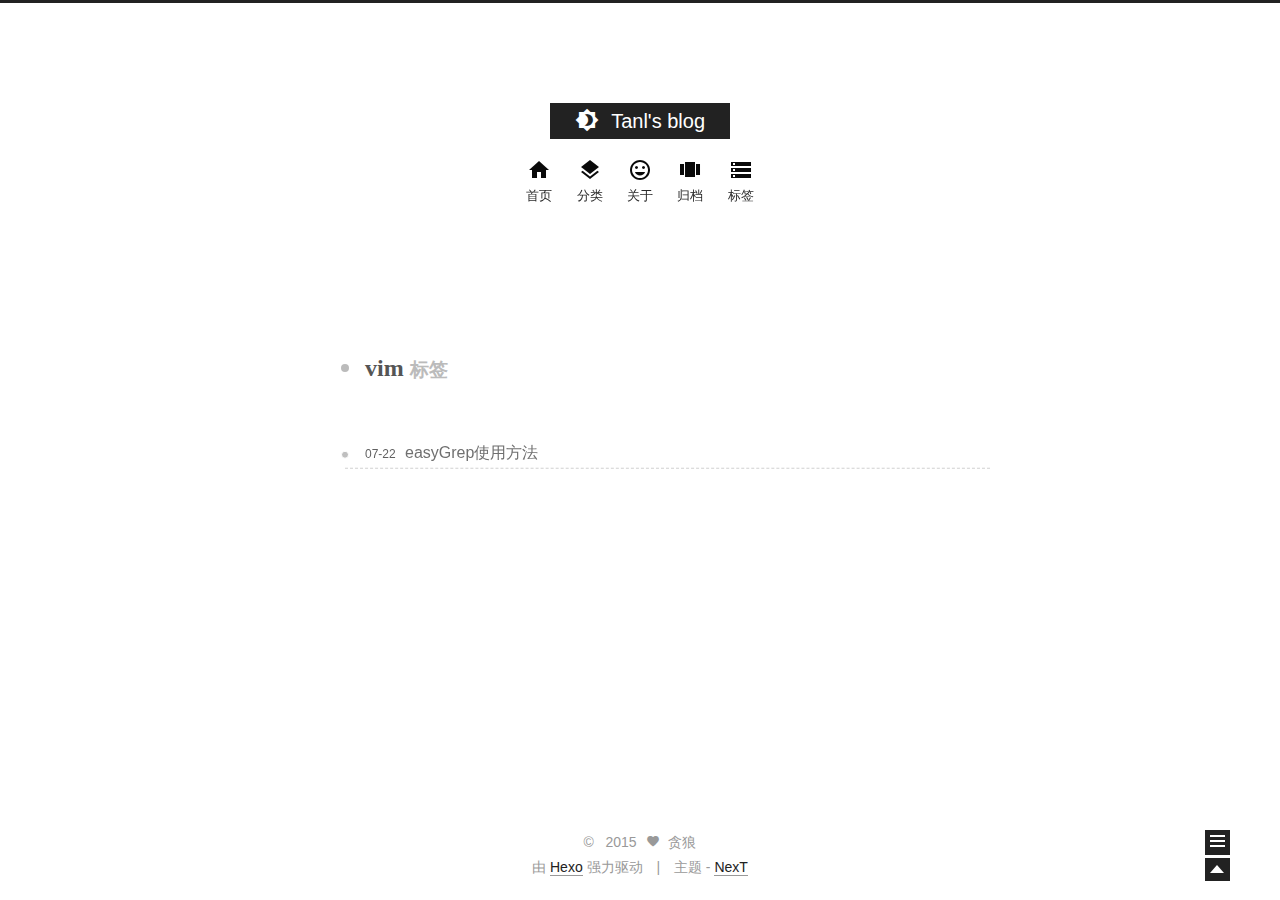
<file: tags/vim/index.html>
<!doctype html>
<html class="theme-next use-motion ">
<head>
    

<meta charset="UTF-8"/>
<meta http-equiv="X-UA-Compatible" content="IE=edge,chrome=1" />
<meta name="viewport" content="width=device-width, initial-scale=1, maximum-scale=1"/>


<meta http-equiv="Cache-Control" content="no-transform" />
<meta http-equiv="Cache-Control" content="no-siteapp" />






  <link rel="stylesheet" type="text/css" href="/vendors/fancybox/source/jquery.fancybox.css?v=2.1.5"/>




<link rel="stylesheet" type="text/css" href="/css/main.css?v=0.4.4"/>




  <meta name="keywords" content="javascript,riot,react,flux,angular" />





  <link rel="shorticon icon" type="image/x-icon" href="/favicon.ico?v=0.4.4" />


<meta name="description">
<meta property="og:type" content="website">
<meta property="og:title" content="Tanl's blog">
<meta property="og:url" content="http://yoursite.com/tags/vim/index.html">
<meta property="og:site_name" content="Tanl's blog">
<meta property="og:description">
<meta name="twitter:card" content="summary">
<meta name="twitter:title" content="Tanl's blog">
<meta name="twitter:description">


<script type="text/javascript" id="hexo.configuration">
  var CONFIG = {
    scheme: '',
    sidebar: 'post'
  };
</script>

    <title> 标签: vim // Tanl's blog </title>
</head>
<body itemscope itemtype="http://schema.org/WebPage" lang="zh-Hans">
<!--[if lte IE 8]>
  <div style=' clear: both; height: 59px; padding:0 0 0 15px; position: relative;margin:0 auto;'>
    <a href="http://windows.microsoft.com/en-US/internet-explorer/products/ie/home?ocid=ie6_countdown_bannercode">
      <img src="http://7u2nvr.com1.z0.glb.clouddn.com/picouterie.jpg" border="0" height="42" width="820"
           alt="You are using an outdated browser. For a faster, safer browsing experience, upgrade for free today or use other browser ,like chrome firefox safari."
           style='margin-left:auto;margin-right:auto;display: block;'/>
    </a>
  </div>
<![endif]-->




<div class="container one-column ">
    <div class="headband"></div>
    <header id="header" class="header" itemscope itemtype="http://schema.org/WPHeader">
        <div class="header-inner"><h1 class="site-meta">
  <span class="logo-line-before"><i></i></span>
  <a href="/" class="brand" rel="start">
      <span class="logo">
        <i class="icon-logo"></i>
      </span>
      <span class="site-title">Tanl's blog</span>
  </a>
  <span class="logo-line-after"><i></i></span>
</h1>

<div class="site-nav-toggle">
  <button>
    <span class="btn-bar"></span>
    <span class="btn-bar"></span>
    <span class="btn-bar"></span>
  </button>
</div>

<nav class="site-nav">
  

  
    <ul id="menu" class="menu ">
      
        
        <li class="menu-item menu-item-home">
          <a href="/" rel="section">
            <i class="menu-item-icon icon-home"></i> <br />
            首页
          </a>
        </li>
      
        
        <li class="menu-item menu-item-categories">
          <a href="/categories" rel="section">
            <i class="menu-item-icon icon-categories"></i> <br />
            分类
          </a>
        </li>
      
        
        <li class="menu-item menu-item-about">
          <a href="/about" rel="section">
            <i class="menu-item-icon icon-about"></i> <br />
            关于
          </a>
        </li>
      
        
        <li class="menu-item menu-item-archives">
          <a href="/archives" rel="section">
            <i class="menu-item-icon icon-archives"></i> <br />
            归档
          </a>
        </li>
      
        
        <li class="menu-item menu-item-tags">
          <a href="/tags" rel="section">
            <i class="menu-item-icon icon-tags"></i> <br />
            标签
          </a>
        </li>
      
    </ul>
  

  
</nav>


        </div>
    </header>

    <main id="main" class="main">
        <div class="main-inner">
            <div id="content" class="content">
                

  <div id="posts" class="posts-collapse">
    <div class="collection-title">
      <h2 >
        vim
        <small>标签</small>
      </h2>
    </div>

    
      

  <article class="post post-type-normal"itemscope itemtype="http://schema.org/Article">
    <header class="post-header">

      <h1 class="post-title">
        
            <a class="post-title-link" href="/2015/07/22/easyGrep/" itemprop="url">
              <span itemprop="name">easyGrep使用方法</span>
            </a>
        
      </h1>

      <div class="post-meta">
        <time class="post-time" datetime="2015-07-22T09:00:02.000Z" itemprop="dateCreated" content="2015-07-22"> 07-22 </time>
      </div>

    </header>
  </article>


    
  </div>

  

            </div>

            

            
        </div>

        
  
  <div class="sidebar-toggle">
    <div class="sidebar-toggle-line-wrap">
      <span class="sidebar-toggle-line sidebar-toggle-line-first"></span>
      <span class="sidebar-toggle-line sidebar-toggle-line-middle"></span>
      <span class="sidebar-toggle-line sidebar-toggle-line-last"></span>
    </div>
  </div>

  <aside id="sidebar" class="sidebar">
    <div class="sidebar-inner">

      

      <section class="site-overview">
        <div class="site-author motion-element" itemprop="author" itemscope itemtype="http://schema.org/Person">
          <img class="site-author-image" src="/images/default_avatar.jpg" alt="贪狼" itemprop="image"/>
          <p class="site-author-name" itemprop="name">贪狼</p>
        </div>
        <p class="site-description motion-element" itemprop="description"></p>
        <nav class="site-state motion-element">
          <div class="site-state-item site-state-posts">
            <a href="/archives">
              <span class="site-state-item-count">1</span>
              <span class="site-state-item-name">日志</span>
            </a>
          </div>

          <div class="site-state-item site-state-categories">
            <a href="/categories">
              <span class="site-state-item-count">0</span>
              <span class="site-state-item-name">分类</span>
              </a>
          </div>

          <div class="site-state-item site-state-tags">
            <a href="/tags">
              <span class="site-state-item-count">2</span>
              <span class="site-state-item-name">标签</span>
              </a>
          </div>

        </nav>

        

        <div class="links-of-author motion-element">
          
        </div>

        
        

        <div class="links-of-author motion-element">
          
        </div>

      </section>

      

    </div>
  </aside>


    </main>

    <footer id="footer" class="footer">
        <div class="footer-inner">
            <div class="copyright" >
  
  &copy; &nbsp; 
  <span itemprop="copyrightYear">2015</span>
  <span class="with-love">
    <i class="icon-heart"></i>
  </span>
  <span class="author" itemprop="copyrightHolder">贪狼</span>
</div>

<div class="powered-by">
  由 <a class="theme-link" href="http://hexo.io">Hexo</a> 强力驱动
</div>

<div class="theme-info">
  主题 -
  <a class="theme-link" href="https://github.com/iissnan/hexo-theme-next">
    NexT
  </a>
</div>



        </div>
    </footer>

    <div class="back-to-top"></div>
</div>

<script type="text/javascript" src="/vendors/jquery/index.js?v=2.1.3"></script>

  
  
  
    <script type="text/javascript">
      postMotionOptions = {stagger: 100, drag: true};
    </script>
  

  
    
    

  


  
  
  <script type="text/javascript" src="/vendors/fancybox/source/jquery.fancybox.pack.js"></script>
  <script type="text/javascript" src="/js/fancy-box.js?v=0.4.4"></script>


  <script type="text/javascript" src="/js/helpers.js?v=0.4.4"></script>
  

  <script type="text/javascript" src="/vendors/velocity/velocity.min.js"></script>
  <script type="text/javascript" src="/vendors/velocity/velocity.ui.min.js"></script>

  <script type="text/javascript" src="/js/motion_global.js?v=0.4.4" id="motion.global"></script>



  <script type="text/javascript" src="/js/search-toggle.js"></script>



<script type="text/javascript">
    $(document).ready(function () {
        if (CONFIG.sidebar === 'always') {
            displaySidebar();
        }
    });
</script>








<!-- lazyload -->
<script type="text/javascript" src="/js/lazyload.js"></script>
<script type="text/javascript">
    jQuery(function () {
        jQuery("#posts img").lazyload({
            placeholder: "/images/loading.gif",
            effect: "fadeIn"
        });
    });
</script>
</body>
</html>
</file>
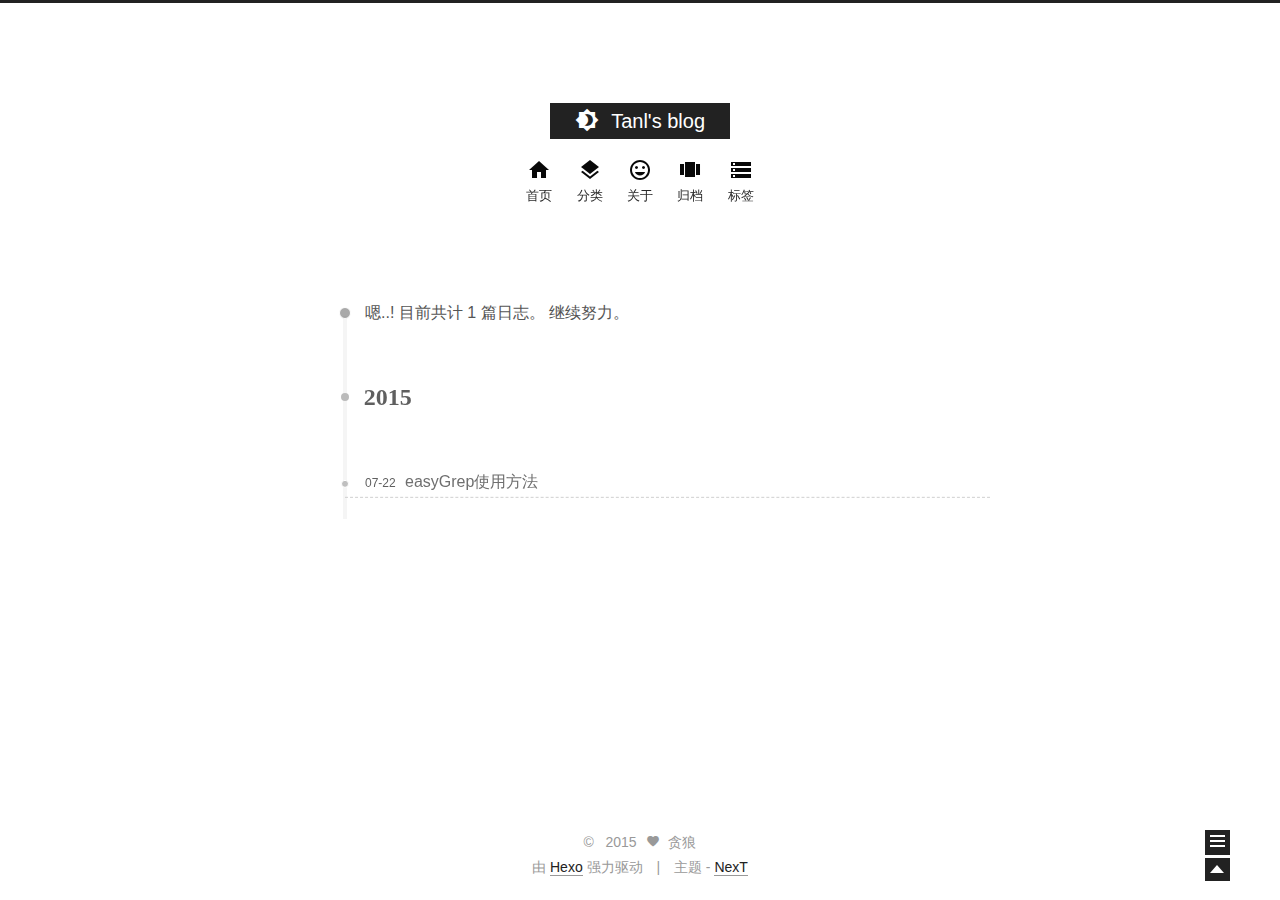
<file: archives/2015/07/index.html>
<!doctype html>
<html class="theme-next use-motion ">
<head>
    

<meta charset="UTF-8"/>
<meta http-equiv="X-UA-Compatible" content="IE=edge,chrome=1" />
<meta name="viewport" content="width=device-width, initial-scale=1, maximum-scale=1"/>


<meta http-equiv="Cache-Control" content="no-transform" />
<meta http-equiv="Cache-Control" content="no-siteapp" />






  <link rel="stylesheet" type="text/css" href="/vendors/fancybox/source/jquery.fancybox.css?v=2.1.5"/>




<link rel="stylesheet" type="text/css" href="/css/main.css?v=0.4.4"/>




  <meta name="keywords" content="javascript,riot,react,flux,angular" />





  <link rel="shorticon icon" type="image/x-icon" href="/favicon.ico?v=0.4.4" />


<meta name="description">
<meta property="og:type" content="website">
<meta property="og:title" content="Tanl's blog">
<meta property="og:url" content="http://yoursite.com/archives/2015/07/index.html">
<meta property="og:site_name" content="Tanl's blog">
<meta property="og:description">
<meta name="twitter:card" content="summary">
<meta name="twitter:title" content="Tanl's blog">
<meta name="twitter:description">


<script type="text/javascript" id="hexo.configuration">
  var CONFIG = {
    scheme: '',
    sidebar: 'post'
  };
</script>

    <title> 归档 // Tanl's blog </title>
</head>
<body itemscope itemtype="http://schema.org/WebPage" lang="zh-Hans">
<!--[if lte IE 8]>
  <div style=' clear: both; height: 59px; padding:0 0 0 15px; position: relative;margin:0 auto;'>
    <a href="http://windows.microsoft.com/en-US/internet-explorer/products/ie/home?ocid=ie6_countdown_bannercode">
      <img src="http://7u2nvr.com1.z0.glb.clouddn.com/picouterie.jpg" border="0" height="42" width="820"
           alt="You are using an outdated browser. For a faster, safer browsing experience, upgrade for free today or use other browser ,like chrome firefox safari."
           style='margin-left:auto;margin-right:auto;display: block;'/>
    </a>
  </div>
<![endif]-->




<div class="container one-column  page-archive ">
    <div class="headband"></div>
    <header id="header" class="header" itemscope itemtype="http://schema.org/WPHeader">
        <div class="header-inner"><h1 class="site-meta">
  <span class="logo-line-before"><i></i></span>
  <a href="/" class="brand" rel="start">
      <span class="logo">
        <i class="icon-logo"></i>
      </span>
      <span class="site-title">Tanl's blog</span>
  </a>
  <span class="logo-line-after"><i></i></span>
</h1>

<div class="site-nav-toggle">
  <button>
    <span class="btn-bar"></span>
    <span class="btn-bar"></span>
    <span class="btn-bar"></span>
  </button>
</div>

<nav class="site-nav">
  

  
    <ul id="menu" class="menu ">
      
        
        <li class="menu-item menu-item-home">
          <a href="/" rel="section">
            <i class="menu-item-icon icon-home"></i> <br />
            首页
          </a>
        </li>
      
        
        <li class="menu-item menu-item-categories">
          <a href="/categories" rel="section">
            <i class="menu-item-icon icon-categories"></i> <br />
            分类
          </a>
        </li>
      
        
        <li class="menu-item menu-item-about">
          <a href="/about" rel="section">
            <i class="menu-item-icon icon-about"></i> <br />
            关于
          </a>
        </li>
      
        
        <li class="menu-item menu-item-archives">
          <a href="/archives" rel="section">
            <i class="menu-item-icon icon-archives"></i> <br />
            归档
          </a>
        </li>
      
        
        <li class="menu-item menu-item-tags">
          <a href="/tags" rel="section">
            <i class="menu-item-icon icon-tags"></i> <br />
            标签
          </a>
        </li>
      
    </ul>
  

  
</nav>


        </div>
    </header>

    <main id="main" class="main">
        <div class="main-inner">
            <div id="content" class="content">
                

  <section id="posts" class="posts-collapse">
    <span class="archive-move-on"></span>

    <span class="archive-page-counter">
      
      
      
        
      
      嗯..! 目前共计 1 篇日志。 继续努力。
    </span>

    

      
      
      

      
        
        <div class="collection-title">
          <h2 class="archive-year motion-element" id="archive-year-2015">2015</h2>
        </div>
      
      

      

  <article class="post post-type-normal"itemscope itemtype="http://schema.org/Article">
    <header class="post-header">

      <h1 class="post-title">
        
            <a class="post-title-link" href="/2015/07/22/easyGrep/" itemprop="url">
              <span itemprop="name">easyGrep使用方法</span>
            </a>
        
      </h1>

      <div class="post-meta">
        <time class="post-time" datetime="2015-07-22T09:00:02.000Z" itemprop="dateCreated" content="2015-07-22"> 07-22 </time>
      </div>

    </header>
  </article>



    

  </section>

  


            </div>

            

            
        </div>

        
  
  <div class="sidebar-toggle">
    <div class="sidebar-toggle-line-wrap">
      <span class="sidebar-toggle-line sidebar-toggle-line-first"></span>
      <span class="sidebar-toggle-line sidebar-toggle-line-middle"></span>
      <span class="sidebar-toggle-line sidebar-toggle-line-last"></span>
    </div>
  </div>

  <aside id="sidebar" class="sidebar">
    <div class="sidebar-inner">

      

      <section class="site-overview">
        <div class="site-author motion-element" itemprop="author" itemscope itemtype="http://schema.org/Person">
          <img class="site-author-image" src="/images/default_avatar.jpg" alt="贪狼" itemprop="image"/>
          <p class="site-author-name" itemprop="name">贪狼</p>
        </div>
        <p class="site-description motion-element" itemprop="description"></p>
        <nav class="site-state motion-element">
          <div class="site-state-item site-state-posts">
            <a href="/archives">
              <span class="site-state-item-count">1</span>
              <span class="site-state-item-name">日志</span>
            </a>
          </div>

          <div class="site-state-item site-state-categories">
            <a href="/categories">
              <span class="site-state-item-count">0</span>
              <span class="site-state-item-name">分类</span>
              </a>
          </div>

          <div class="site-state-item site-state-tags">
            <a href="/tags">
              <span class="site-state-item-count">2</span>
              <span class="site-state-item-name">标签</span>
              </a>
          </div>

        </nav>

        

        <div class="links-of-author motion-element">
          
        </div>

        
        

        <div class="links-of-author motion-element">
          
        </div>

      </section>

      

    </div>
  </aside>


    </main>

    <footer id="footer" class="footer">
        <div class="footer-inner">
            <div class="copyright" >
  
  &copy; &nbsp; 
  <span itemprop="copyrightYear">2015</span>
  <span class="with-love">
    <i class="icon-heart"></i>
  </span>
  <span class="author" itemprop="copyrightHolder">贪狼</span>
</div>

<div class="powered-by">
  由 <a class="theme-link" href="http://hexo.io">Hexo</a> 强力驱动
</div>

<div class="theme-info">
  主题 -
  <a class="theme-link" href="https://github.com/iissnan/hexo-theme-next">
    NexT
  </a>
</div>



        </div>
    </footer>

    <div class="back-to-top"></div>
</div>

<script type="text/javascript" src="/vendors/jquery/index.js?v=2.1.3"></script>

  
  
  
    <script type="text/javascript">
      postMotionOptions = {stagger: 100, drag: true};
    </script>
  

  
    
    

  


  
  
  <script type="text/javascript" src="/vendors/fancybox/source/jquery.fancybox.pack.js"></script>
  <script type="text/javascript" src="/js/fancy-box.js?v=0.4.4"></script>


  <script type="text/javascript" src="/js/helpers.js?v=0.4.4"></script>
  

  <script type="text/javascript" src="/vendors/velocity/velocity.min.js"></script>
  <script type="text/javascript" src="/vendors/velocity/velocity.ui.min.js"></script>

  <script type="text/javascript" src="/js/motion_global.js?v=0.4.4" id="motion.global"></script>



  <script type="text/javascript" src="/js/search-toggle.js"></script>


  
    <script type="text/javascript" id="motion.page.archive">
      $('.archive-year').velocity('transition.slideLeftIn');
    </script>
  


<script type="text/javascript">
    $(document).ready(function () {
        if (CONFIG.sidebar === 'always') {
            displaySidebar();
        }
    });
</script>








<!-- lazyload -->
<script type="text/javascript" src="/js/lazyload.js"></script>
<script type="text/javascript">
    jQuery(function () {
        jQuery("#posts img").lazyload({
            placeholder: "/images/loading.gif",
            effect: "fadeIn"
        });
    });
</script>
</body>
</html>
</file>
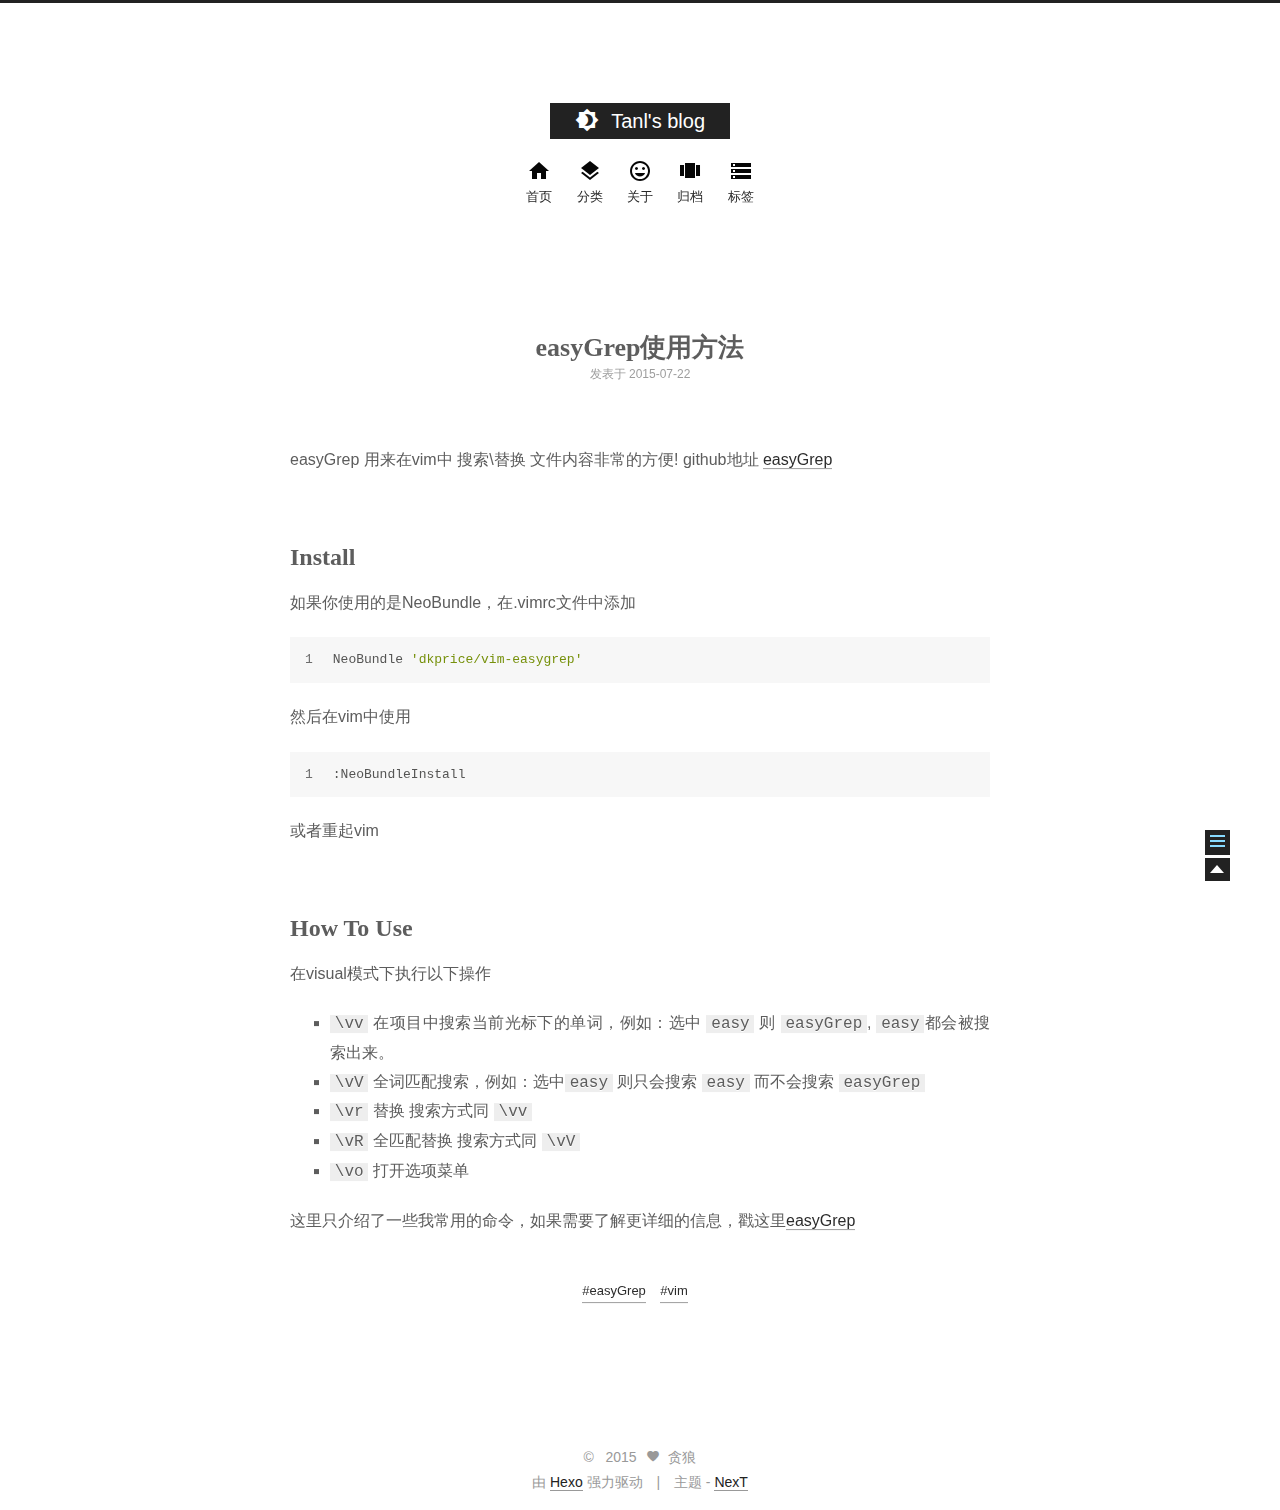
<file: 2015/07/22/easyGrep/index.html>
<!doctype html>
<html class="theme-next use-motion ">
<head>
    

<meta charset="UTF-8"/>
<meta http-equiv="X-UA-Compatible" content="IE=edge,chrome=1" />
<meta name="viewport" content="width=device-width, initial-scale=1, maximum-scale=1"/>


<meta http-equiv="Cache-Control" content="no-transform" />
<meta http-equiv="Cache-Control" content="no-siteapp" />






  <link rel="stylesheet" type="text/css" href="/vendors/fancybox/source/jquery.fancybox.css?v=2.1.5"/>




<link rel="stylesheet" type="text/css" href="/css/main.css?v=0.4.4"/>




  <meta name="keywords" content="easyGrep,vim," />





  <link rel="shorticon icon" type="image/x-icon" href="/favicon.ico?v=0.4.4" />


<meta name="description" content="easyGrep 用来在vim中 搜索\替换 文件内容非常的方便! github地址 easyGrep
Install如果你使用的是NeoBundle，在.vimrc文件中添加1NeoBundle &apos;dkprice/vim-easygrep&apos;
然后在vim中使用1:NeoBundleInstall
或者重起vim
How To Use在visual模式下执行以下操作

\vv 在项目中搜索当前光标">
<meta property="og:type" content="article">
<meta property="og:title" content="easyGrep使用方法">
<meta property="og:url" content="http://yoursite.com/2015/07/22/easyGrep/index.html">
<meta property="og:site_name" content="Tanl's blog">
<meta property="og:description" content="easyGrep 用来在vim中 搜索\替换 文件内容非常的方便! github地址 easyGrep
Install如果你使用的是NeoBundle，在.vimrc文件中添加1NeoBundle &apos;dkprice/vim-easygrep&apos;
然后在vim中使用1:NeoBundleInstall
或者重起vim
How To Use在visual模式下执行以下操作

\vv 在项目中搜索当前光标">
<meta property="og:updated_time" content="2015-07-23T15:03:24.000Z">
<meta name="twitter:card" content="summary">
<meta name="twitter:title" content="easyGrep使用方法">
<meta name="twitter:description" content="easyGrep 用来在vim中 搜索\替换 文件内容非常的方便! github地址 easyGrep
Install如果你使用的是NeoBundle，在.vimrc文件中添加1NeoBundle &apos;dkprice/vim-easygrep&apos;
然后在vim中使用1:NeoBundleInstall
或者重起vim
How To Use在visual模式下执行以下操作

\vv 在项目中搜索当前光标">


<script type="text/javascript" id="hexo.configuration">
  var CONFIG = {
    scheme: '',
    sidebar: 'post'
  };
</script>

    <title> easyGrep使用方法 // Tanl's blog </title>
</head>
<body itemscope itemtype="http://schema.org/WebPage" lang="zh-Hans">
<!--[if lte IE 8]>
  <div style=' clear: both; height: 59px; padding:0 0 0 15px; position: relative;margin:0 auto;'>
    <a href="http://windows.microsoft.com/en-US/internet-explorer/products/ie/home?ocid=ie6_countdown_bannercode">
      <img src="http://7u2nvr.com1.z0.glb.clouddn.com/picouterie.jpg" border="0" height="42" width="820"
           alt="You are using an outdated browser. For a faster, safer browsing experience, upgrade for free today or use other browser ,like chrome firefox safari."
           style='margin-left:auto;margin-right:auto;display: block;'/>
    </a>
  </div>
<![endif]-->




<div class="container one-column page-post-detail">
    <div class="headband"></div>
    <header id="header" class="header" itemscope itemtype="http://schema.org/WPHeader">
        <div class="header-inner"><h1 class="site-meta">
  <span class="logo-line-before"><i></i></span>
  <a href="/" class="brand" rel="start">
      <span class="logo">
        <i class="icon-logo"></i>
      </span>
      <span class="site-title">Tanl's blog</span>
  </a>
  <span class="logo-line-after"><i></i></span>
</h1>

<div class="site-nav-toggle">
  <button>
    <span class="btn-bar"></span>
    <span class="btn-bar"></span>
    <span class="btn-bar"></span>
  </button>
</div>

<nav class="site-nav">
  

  
    <ul id="menu" class="menu ">
      
        
        <li class="menu-item menu-item-home">
          <a href="/" rel="section">
            <i class="menu-item-icon icon-home"></i> <br />
            首页
          </a>
        </li>
      
        
        <li class="menu-item menu-item-categories">
          <a href="/categories" rel="section">
            <i class="menu-item-icon icon-categories"></i> <br />
            分类
          </a>
        </li>
      
        
        <li class="menu-item menu-item-about">
          <a href="/about" rel="section">
            <i class="menu-item-icon icon-about"></i> <br />
            关于
          </a>
        </li>
      
        
        <li class="menu-item menu-item-archives">
          <a href="/archives" rel="section">
            <i class="menu-item-icon icon-archives"></i> <br />
            归档
          </a>
        </li>
      
        
        <li class="menu-item menu-item-tags">
          <a href="/tags" rel="section">
            <i class="menu-item-icon icon-tags"></i> <br />
            标签
          </a>
        </li>
      
    </ul>
  

  
</nav>


        </div>
    </header>

    <main id="main" class="main">
        <div class="main-inner">
            <div id="content" class="content">
                

  <div id="posts" class="posts-expand">
    

  <article class="post post-type-normal " itemscope itemtype="http://schema.org/Article">
    <header class="post-header">

      
      
        <h1 class="post-title" itemprop="name headline">
          
          
            
              easyGrep使用方法
            
          
        </h1>
      

      <div class="post-meta">
        <span class="post-time">
          发表于
          <time itemprop="dateCreated" datetime="2015-07-22T17:00:02+08:00" content="2015-07-22">
            2015-07-22
          </time>
        </span>

        

        
          
        
      </div>
    </header>

    <div class="post-body">

      
      

      
        <span itemprop="articleBody"><p>easyGrep 用来在vim中 搜索\替换 文件内容非常的方便! github地址 <a href="https://github.com/dkprice/vim-easygrep" target="_blank" rel="external">easyGrep</a></p>
<h2 id="Install">Install</h2><p>如果你使用的是NeoBundle，在.vimrc文件中添加<br><figure class="highlight bash"><table><tr><td class="gutter"><pre><span class="line">1</span><br></pre></td><td class="code"><pre><span class="line">NeoBundle <span class="string">'dkprice/vim-easygrep'</span></span><br></pre></td></tr></table></figure></p>
<p>然后在vim中使用<br><figure class="highlight bash"><table><tr><td class="gutter"><pre><span class="line">1</span><br></pre></td><td class="code"><pre><span class="line">:NeoBundleInstall</span><br></pre></td></tr></table></figure></p>
<p>或者重起vim</p>
<h2 id="How_To_Use">How To Use</h2><p>在visual模式下执行以下操作</p>
<ul>
<li><code>\vv</code> 在项目中搜索当前光标下的单词，例如：选中 <code>easy</code> 则 <code>easyGrep</code>, <code>easy</code>都会被搜索出来。</li>
<li><code>\vV</code> 全词匹配搜索，例如：选中<code>easy</code> 则只会搜索 <code>easy</code> 而不会搜索 <code>easyGrep</code></li>
<li><code>\vr</code> 替换 搜索方式同 <code>\vv</code></li>
<li><code>\vR</code> 全匹配替换 搜索方式同 <code>\vV</code></li>
<li><code>\vo</code> 打开选项菜单</li>
</ul>
<p>这里只介绍了一些我常用的命令，如果需要了解更详细的信息，戳这里<a href="https://github.com/dkprice/vim-easygrep" target="_blank" rel="external">easyGrep</a></p>
</span>
      
    </div>

    <footer class="post-footer">
      
        <div class="post-tags">
          
            <a href="/tags/easyGrep/" rel="tag">#easyGrep</a>
          
            <a href="/tags/vim/" rel="tag">#vim</a>
          
        </div>
      

      

      
      
    </footer>
  </article>



    <div class="post-spread">
      
    </div>
  </div>


            </div>

            

            
              <div class="comments" id="comments">
                
              </div>
            
        </div>

        
  
  <div class="sidebar-toggle">
    <div class="sidebar-toggle-line-wrap">
      <span class="sidebar-toggle-line sidebar-toggle-line-first"></span>
      <span class="sidebar-toggle-line sidebar-toggle-line-middle"></span>
      <span class="sidebar-toggle-line sidebar-toggle-line-last"></span>
    </div>
  </div>

  <aside id="sidebar" class="sidebar">
    <div class="sidebar-inner">

      
        <ul class="sidebar-nav motion-element">
          <li class="sidebar-nav-toc sidebar-nav-active" data-target="post-toc-wrap" >
            文章目录
          </li>
          <li class="sidebar-nav-overview" data-target="site-overview">
            站点概览
          </li>
        </ul>
      

      <section class="site-overview">
        <div class="site-author motion-element" itemprop="author" itemscope itemtype="http://schema.org/Person">
          <img class="site-author-image" src="/images/default_avatar.jpg" alt="贪狼" itemprop="image"/>
          <p class="site-author-name" itemprop="name">贪狼</p>
        </div>
        <p class="site-description motion-element" itemprop="description"></p>
        <nav class="site-state motion-element">
          <div class="site-state-item site-state-posts">
            <a href="/archives">
              <span class="site-state-item-count">1</span>
              <span class="site-state-item-name">日志</span>
            </a>
          </div>

          <div class="site-state-item site-state-categories">
            <a href="/categories">
              <span class="site-state-item-count">0</span>
              <span class="site-state-item-name">分类</span>
              </a>
          </div>

          <div class="site-state-item site-state-tags">
            <a href="/tags">
              <span class="site-state-item-count">2</span>
              <span class="site-state-item-name">标签</span>
              </a>
          </div>

        </nav>

        

        <div class="links-of-author motion-element">
          
        </div>

        
        

        <div class="links-of-author motion-element">
          
        </div>

      </section>

      
        <section class="post-toc-wrap sidebar-panel-active">
          <div class="post-toc-indicator-top post-toc-indicator"></div>
          <div class="post-toc">
            
            
              <div class="post-toc-content"><ol class="nav"><li class="nav-item nav-level-2"><a class="nav-link" href="#Install"><span class="nav-number">1.</span> <span class="nav-text">Install</span></a></li><li class="nav-item nav-level-2"><a class="nav-link" href="#How_To_Use"><span class="nav-number">2.</span> <span class="nav-text">How To Use</span></a></li></ol></div>
            
          </div>
          <div class="post-toc-indicator-bottom post-toc-indicator"></div>
        </section>
      

    </div>
  </aside>


    </main>

    <footer id="footer" class="footer">
        <div class="footer-inner">
            <div class="copyright" >
  
  &copy; &nbsp; 
  <span itemprop="copyrightYear">2015</span>
  <span class="with-love">
    <i class="icon-heart"></i>
  </span>
  <span class="author" itemprop="copyrightHolder">贪狼</span>
</div>

<div class="powered-by">
  由 <a class="theme-link" href="http://hexo.io">Hexo</a> 强力驱动
</div>

<div class="theme-info">
  主题 -
  <a class="theme-link" href="https://github.com/iissnan/hexo-theme-next">
    NexT
  </a>
</div>



        </div>
    </footer>

    <div class="back-to-top"></div>
</div>

<script type="text/javascript" src="/vendors/jquery/index.js?v=2.1.3"></script>

  
  
  
    
    

  


  
  
  <script type="text/javascript" src="/vendors/fancybox/source/jquery.fancybox.pack.js"></script>
  <script type="text/javascript" src="/js/fancy-box.js?v=0.4.4"></script>


  <script type="text/javascript" src="/js/helpers.js?v=0.4.4"></script>
  

  <script type="text/javascript" src="/vendors/velocity/velocity.min.js"></script>
  <script type="text/javascript" src="/vendors/velocity/velocity.ui.min.js"></script>

  <script type="text/javascript" src="/js/motion_global.js?v=0.4.4" id="motion.global"></script>



  <script type="text/javascript" src="/js/search-toggle.js"></script>


  
<script type="text/javascript" src="/js/bootstrap.scrollspy.js?v=0.4.4" id="bootstrap.scrollspy.custom"></script>


<script type="text/javascript" id="sidebar.toc.highlight">
  $(document).ready(function () {
    var tocSelector = '.post-toc';
    var $tocSelector = $(tocSelector);
    var activeCurrentSelector = '.active-current';

    $tocSelector
      .on('activate.bs.scrollspy', function () {
        var $currentActiveElement = $(tocSelector + ' .active').last();

        removeCurrentActiveClass();
        $currentActiveElement.addClass('active-current');

        $tocSelector[0].scrollTop = $currentActiveElement.position().top;
      })
      .on('clear.bs.scrollspy', function () {
        removeCurrentActiveClass();
      });

    function removeCurrentActiveClass () {
      $(tocSelector + ' ' + activeCurrentSelector)
        .removeClass(activeCurrentSelector.substring(1));
    }

    function processTOC () {
      getTOCMaxHeight();
      toggleTOCOverflowIndicators();
    }

    function getTOCMaxHeight () {
      var height = $('.sidebar').height() -
                   $tocSelector.position().top -
                   $('.post-toc-indicator-bottom').height();

      $tocSelector.css('height', height);

      return height;
    }

    function toggleTOCOverflowIndicators () {
      tocOverflowIndicator(
        '.post-toc-indicator-top',
        $tocSelector.scrollTop() > 0 ? 'show' : 'hide'
      );

      tocOverflowIndicator(
        '.post-toc-indicator-bottom',
        $tocSelector.scrollTop() >= $tocSelector.find('ol').height() - $tocSelector.height() ? 'hide' : 'show'
      )
    }

    $(document).on('sidebar.motion.complete', function () {
      processTOC();
    });

    $('body').scrollspy({ target: tocSelector });
    $(window).on('resize', function () {
      if ( $('.sidebar').hasClass('sidebar-active') ) {
        processTOC();
      }
    });

    onScroll($tocSelector);

    function onScroll (element) {
      element.on('mousewheel DOMMouseScroll', function (event) {
          var oe = event.originalEvent;
          var delta = oe.wheelDelta || -oe.detail;
          var self = this;

          this.scrollTop += ( delta < 0 ? 1 : -1 ) * 30;
          event.preventDefault();

          toggleTOCOverflowIndicators();
      });
    }

    function tocOverflowIndicator (indicator, action) {
      $(indicator).velocity('stop').velocity({
        opacity: action === 'show' ? 0.4 : 0
      }, { duration: 100 });
    }

  });
</script>


  <script type="text/javascript" id="sidebar.nav">
    $(document).ready(function () {
      var html = $('html');

      $('.sidebar-nav li').on('click', function () {
        var item = $(this);
        var activeTabClassName = 'sidebar-nav-active';
        var activePanelClassName = 'sidebar-panel-active';
        if (item.hasClass(activeTabClassName)) {
          return;
        }

        var currentTarget = $('.' + activePanelClassName);
        var target = $('.' + item.data('target'));

        currentTarget.velocity('transition.slideUpOut', 200, function () {
          target
            .velocity('stop')
            .velocity('transition.slideDownIn', 200)
            .addClass(activePanelClassName);
        });

        item.siblings().removeClass(activeTabClassName);
        item.addClass(activeTabClassName);
      });

      $('.post-toc a').on('click', function (e) {
        e.preventDefault();
        var offset = $(escapeSelector(this.getAttribute('href'))).offset().top;
        html.velocity('stop').velocity('scroll', {
          offset: offset  + 'px',
          mobileHA: false
        });
      });

      // Expand sidebar on post detail page by default, when post has a toc.
      var $tocContent = $('.post-toc-content');
      if (isDesktop() && CONFIG.sidebar === 'post') {
        if ($tocContent.length > 0 && $tocContent.html().trim().length > 0) {
          displaySidebar();
        }
      }
    });
  </script>




<script type="text/javascript">
    $(document).ready(function () {
        if (CONFIG.sidebar === 'always') {
            displaySidebar();
        }
    });
</script>








<!-- lazyload -->
<script type="text/javascript" src="/js/lazyload.js"></script>
<script type="text/javascript">
    jQuery(function () {
        jQuery("#posts img").lazyload({
            placeholder: "/images/loading.gif",
            effect: "fadeIn"
        });
    });
</script>
</body>
</html>
</file>
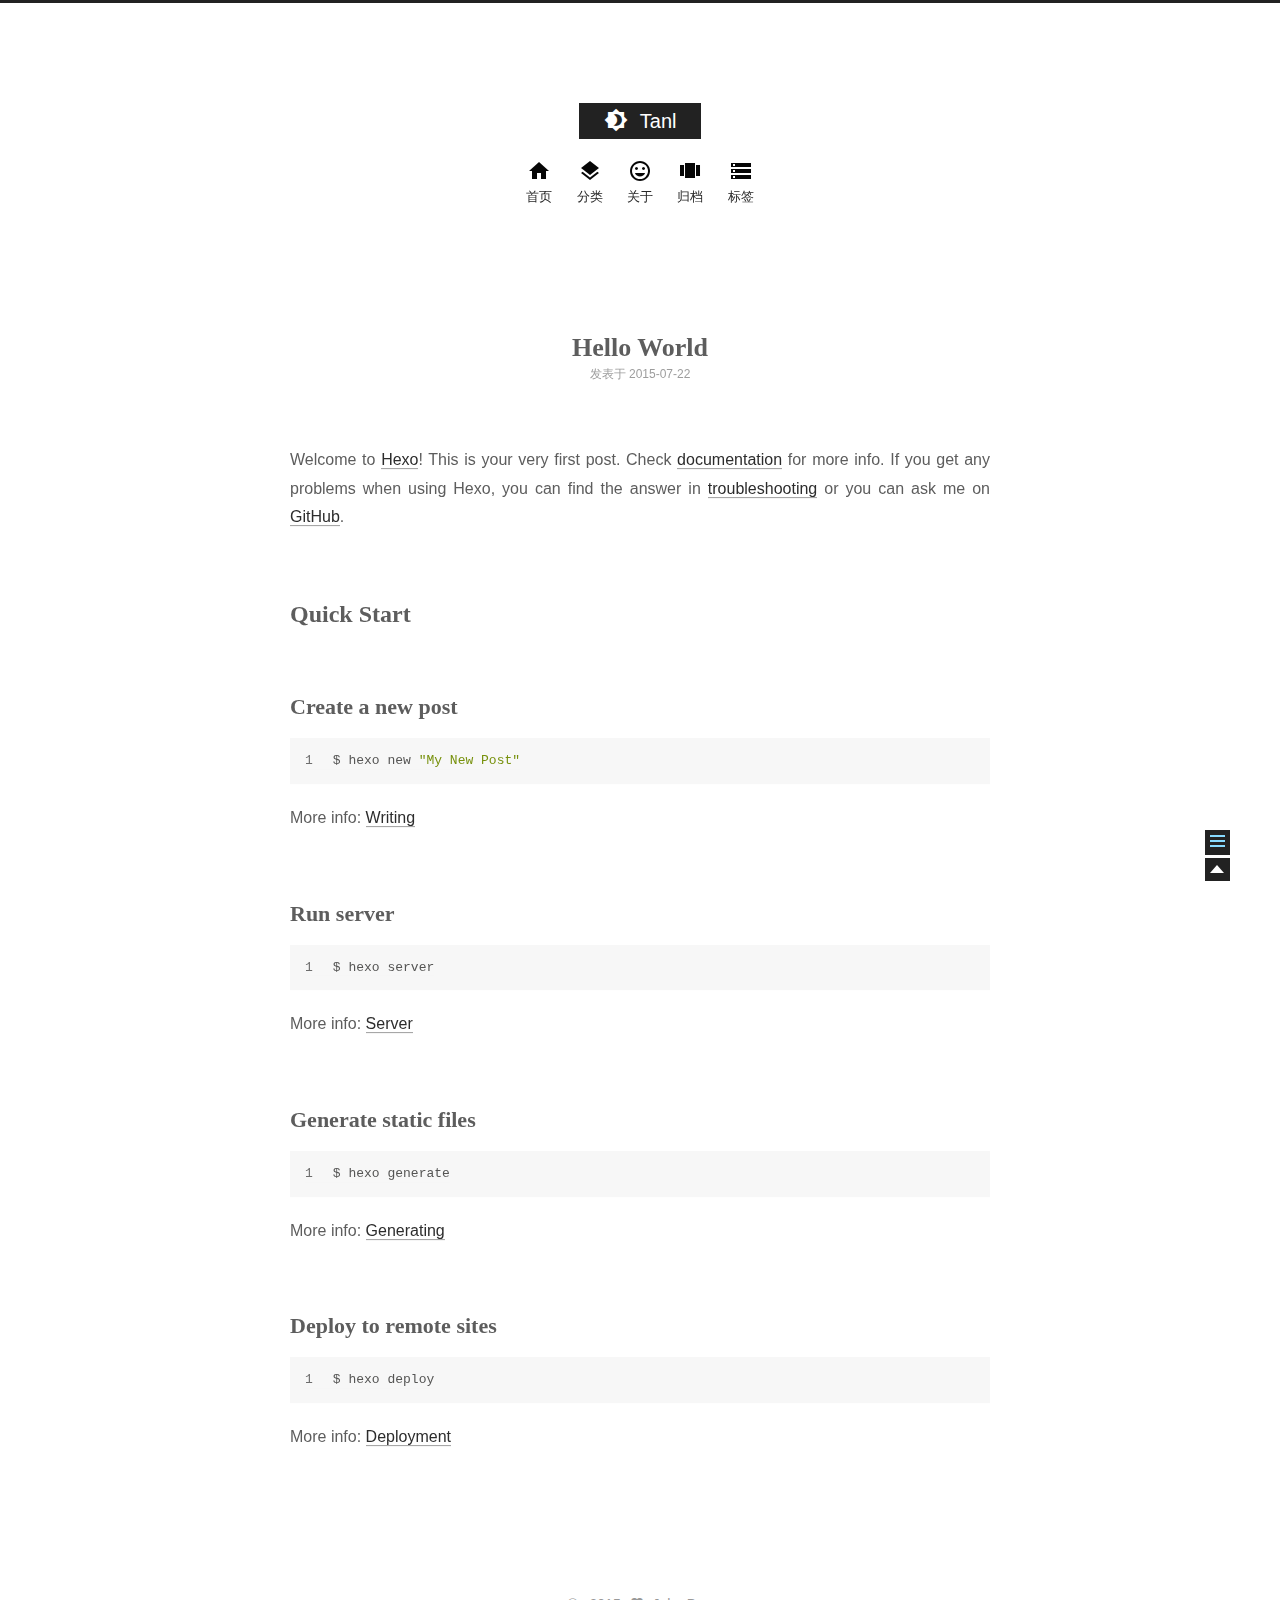
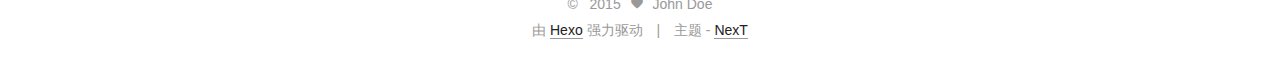
<file: 2015/07/22/hello-world/index.html>
<!doctype html>
<html class="theme-next use-motion ">
<head>
    

<meta charset="UTF-8"/>
<meta http-equiv="X-UA-Compatible" content="IE=edge,chrome=1" />
<meta name="viewport" content="width=device-width, initial-scale=1, maximum-scale=1"/>


<meta http-equiv="Cache-Control" content="no-transform" />
<meta http-equiv="Cache-Control" content="no-siteapp" />






  <link rel="stylesheet" type="text/css" href="/vendors/fancybox/source/jquery.fancybox.css?v=2.1.5"/>




<link rel="stylesheet" type="text/css" href="/css/main.css?v=0.4.4"/>




  <meta name="keywords" content="javascript,riot,react,flux,angular" />





  <link rel="shorticon icon" type="image/x-icon" href="/favicon.ico?v=0.4.4" />


<meta name="description" content="Welcome to Hexo! This is your very first post. Check documentation for more info. If you get any problems when using Hexo, you can find the answer in troubleshooting or you can ask me on GitHub.
Quick">
<meta property="og:type" content="article">
<meta property="og:title" content="Hello World">
<meta property="og:url" content="http://yoursite.com/2015/07/22/hello-world/index.html">
<meta property="og:site_name" content="Tanl">
<meta property="og:description" content="Welcome to Hexo! This is your very first post. Check documentation for more info. If you get any problems when using Hexo, you can find the answer in troubleshooting or you can ask me on GitHub.
Quick">
<meta property="og:updated_time" content="2015-07-22T01:53:22.000Z">
<meta name="twitter:card" content="summary">
<meta name="twitter:title" content="Hello World">
<meta name="twitter:description" content="Welcome to Hexo! This is your very first post. Check documentation for more info. If you get any problems when using Hexo, you can find the answer in troubleshooting or you can ask me on GitHub.
Quick">


<script type="text/javascript" id="hexo.configuration">
  var CONFIG = {
    scheme: '',
    sidebar: 'post'
  };
</script>

    <title> Hello World // Tanl </title>
</head>
<body itemscope itemtype="http://schema.org/WebPage" lang="zh-Hans">
<!--[if lte IE 8]>
  <div style=' clear: both; height: 59px; padding:0 0 0 15px; position: relative;margin:0 auto;'>
    <a href="http://windows.microsoft.com/en-US/internet-explorer/products/ie/home?ocid=ie6_countdown_bannercode">
      <img src="http://7u2nvr.com1.z0.glb.clouddn.com/picouterie.jpg" border="0" height="42" width="820"
           alt="You are using an outdated browser. For a faster, safer browsing experience, upgrade for free today or use other browser ,like chrome firefox safari."
           style='margin-left:auto;margin-right:auto;display: block;'/>
    </a>
  </div>
<![endif]-->




<div class="container one-column page-post-detail">
    <div class="headband"></div>
    <header id="header" class="header" itemscope itemtype="http://schema.org/WPHeader">
        <div class="header-inner"><h1 class="site-meta">
  <span class="logo-line-before"><i></i></span>
  <a href="/" class="brand" rel="start">
      <span class="logo">
        <i class="icon-logo"></i>
      </span>
      <span class="site-title">Tanl</span>
  </a>
  <span class="logo-line-after"><i></i></span>
</h1>

<div class="site-nav-toggle">
  <button>
    <span class="btn-bar"></span>
    <span class="btn-bar"></span>
    <span class="btn-bar"></span>
  </button>
</div>

<nav class="site-nav">
  

  
    <ul id="menu" class="menu ">
      
        
        <li class="menu-item menu-item-home">
          <a href="/" rel="section">
            <i class="menu-item-icon icon-home"></i> <br />
            首页
          </a>
        </li>
      
        
        <li class="menu-item menu-item-categories">
          <a href="/categories" rel="section">
            <i class="menu-item-icon icon-categories"></i> <br />
            分类
          </a>
        </li>
      
        
        <li class="menu-item menu-item-about">
          <a href="/about" rel="section">
            <i class="menu-item-icon icon-about"></i> <br />
            关于
          </a>
        </li>
      
        
        <li class="menu-item menu-item-archives">
          <a href="/archives" rel="section">
            <i class="menu-item-icon icon-archives"></i> <br />
            归档
          </a>
        </li>
      
        
        <li class="menu-item menu-item-tags">
          <a href="/tags" rel="section">
            <i class="menu-item-icon icon-tags"></i> <br />
            标签
          </a>
        </li>
      
    </ul>
  

  
</nav>


        </div>
    </header>

    <main id="main" class="main">
        <div class="main-inner">
            <div id="content" class="content">
                

  <div id="posts" class="posts-expand">
    

  <article class="post post-type-normal " itemscope itemtype="http://schema.org/Article">
    <header class="post-header">

      
      
        <h1 class="post-title" itemprop="name headline">
          
          
            
              Hello World
            
          
        </h1>
      

      <div class="post-meta">
        <span class="post-time">
          发表于
          <time itemprop="dateCreated" datetime="2015-07-22T09:53:22+08:00" content="2015-07-22">
            2015-07-22
          </time>
        </span>

        

        
          
        
      </div>
    </header>

    <div class="post-body">

      
      

      
        <span itemprop="articleBody"><p>Welcome to <a href="http://hexo.io/" target="_blank" rel="external">Hexo</a>! This is your very first post. Check <a href="http://hexo.io/docs/" target="_blank" rel="external">documentation</a> for more info. If you get any problems when using Hexo, you can find the answer in <a href="http://hexo.io/docs/troubleshooting.html" target="_blank" rel="external">troubleshooting</a> or you can ask me on <a href="https://github.com/hexojs/hexo/issues" target="_blank" rel="external">GitHub</a>.</p>
<h2 id="Quick_Start">Quick Start</h2><h3 id="Create_a_new_post">Create a new post</h3><figure class="highlight bash"><table><tr><td class="gutter"><pre><span class="line">1</span><br></pre></td><td class="code"><pre><span class="line">$ hexo new <span class="string">"My New Post"</span></span><br></pre></td></tr></table></figure>
<p>More info: <a href="http://hexo.io/docs/writing.html" target="_blank" rel="external">Writing</a></p>
<h3 id="Run_server">Run server</h3><figure class="highlight bash"><table><tr><td class="gutter"><pre><span class="line">1</span><br></pre></td><td class="code"><pre><span class="line">$ hexo server</span><br></pre></td></tr></table></figure>
<p>More info: <a href="http://hexo.io/docs/server.html" target="_blank" rel="external">Server</a></p>
<h3 id="Generate_static_files">Generate static files</h3><figure class="highlight bash"><table><tr><td class="gutter"><pre><span class="line">1</span><br></pre></td><td class="code"><pre><span class="line">$ hexo generate</span><br></pre></td></tr></table></figure>
<p>More info: <a href="http://hexo.io/docs/generating.html" target="_blank" rel="external">Generating</a></p>
<h3 id="Deploy_to_remote_sites">Deploy to remote sites</h3><figure class="highlight bash"><table><tr><td class="gutter"><pre><span class="line">1</span><br></pre></td><td class="code"><pre><span class="line">$ hexo deploy</span><br></pre></td></tr></table></figure>
<p>More info: <a href="http://hexo.io/docs/deployment.html" target="_blank" rel="external">Deployment</a></p>
</span>
      
    </div>

    <footer class="post-footer">
      

      

      
      
    </footer>
  </article>



    <div class="post-spread">
      
    </div>
  </div>


            </div>

            

            
              <div class="comments" id="comments">
                
              </div>
            
        </div>

        
  
  <div class="sidebar-toggle">
    <div class="sidebar-toggle-line-wrap">
      <span class="sidebar-toggle-line sidebar-toggle-line-first"></span>
      <span class="sidebar-toggle-line sidebar-toggle-line-middle"></span>
      <span class="sidebar-toggle-line sidebar-toggle-line-last"></span>
    </div>
  </div>

  <aside id="sidebar" class="sidebar">
    <div class="sidebar-inner">

      
        <ul class="sidebar-nav motion-element">
          <li class="sidebar-nav-toc sidebar-nav-active" data-target="post-toc-wrap" >
            文章目录
          </li>
          <li class="sidebar-nav-overview" data-target="site-overview">
            站点概览
          </li>
        </ul>
      

      <section class="site-overview">
        <div class="site-author motion-element" itemprop="author" itemscope itemtype="http://schema.org/Person">
          <img class="site-author-image" src="/images/default_avatar.jpg" alt="John Doe" itemprop="image"/>
          <p class="site-author-name" itemprop="name">John Doe</p>
        </div>
        <p class="site-description motion-element" itemprop="description"></p>
        <nav class="site-state motion-element">
          <div class="site-state-item site-state-posts">
            <a href="/archives">
              <span class="site-state-item-count">1</span>
              <span class="site-state-item-name">日志</span>
            </a>
          </div>

          <div class="site-state-item site-state-categories">
            <a href="/categories">
              <span class="site-state-item-count">0</span>
              <span class="site-state-item-name">分类</span>
              </a>
          </div>

          <div class="site-state-item site-state-tags">
            <a href="/tags">
              <span class="site-state-item-count">0</span>
              <span class="site-state-item-name">标签</span>
              </a>
          </div>

        </nav>

        

        <div class="links-of-author motion-element">
          
        </div>

        
        

        <div class="links-of-author motion-element">
          
        </div>

      </section>

      
        <section class="post-toc-wrap sidebar-panel-active">
          <div class="post-toc-indicator-top post-toc-indicator"></div>
          <div class="post-toc">
            
            
              <div class="post-toc-content"><ol class="nav"><li class="nav-item nav-level-2"><a class="nav-link" href="#Quick_Start"><span class="nav-number">1.</span> <span class="nav-text">Quick Start</span></a><ol class="nav-child"><li class="nav-item nav-level-3"><a class="nav-link" href="#Create_a_new_post"><span class="nav-number">1.1.</span> <span class="nav-text">Create a new post</span></a></li><li class="nav-item nav-level-3"><a class="nav-link" href="#Run_server"><span class="nav-number">1.2.</span> <span class="nav-text">Run server</span></a></li><li class="nav-item nav-level-3"><a class="nav-link" href="#Generate_static_files"><span class="nav-number">1.3.</span> <span class="nav-text">Generate static files</span></a></li><li class="nav-item nav-level-3"><a class="nav-link" href="#Deploy_to_remote_sites"><span class="nav-number">1.4.</span> <span class="nav-text">Deploy to remote sites</span></a></li></ol></li></ol></div>
            
          </div>
          <div class="post-toc-indicator-bottom post-toc-indicator"></div>
        </section>
      

    </div>
  </aside>


    </main>

    <footer id="footer" class="footer">
        <div class="footer-inner">
            <div class="copyright" >
  
  &copy; &nbsp; 
  <span itemprop="copyrightYear">2015</span>
  <span class="with-love">
    <i class="icon-heart"></i>
  </span>
  <span class="author" itemprop="copyrightHolder">John Doe</span>
</div>

<div class="powered-by">
  由 <a class="theme-link" href="http://hexo.io">Hexo</a> 强力驱动
</div>

<div class="theme-info">
  主题 -
  <a class="theme-link" href="https://github.com/iissnan/hexo-theme-next">
    NexT
  </a>
</div>



        </div>
    </footer>

    <div class="back-to-top"></div>
</div>

<script type="text/javascript" src="/vendors/jquery/index.js?v=2.1.3"></script>

  
  
  
    
    

  


  
  
  <script type="text/javascript" src="/vendors/fancybox/source/jquery.fancybox.pack.js"></script>
  <script type="text/javascript" src="/js/fancy-box.js?v=0.4.4"></script>


  <script type="text/javascript" src="/js/helpers.js?v=0.4.4"></script>
  

  <script type="text/javascript" src="/vendors/velocity/velocity.min.js"></script>
  <script type="text/javascript" src="/vendors/velocity/velocity.ui.min.js"></script>

  <script type="text/javascript" src="/js/motion_global.js?v=0.4.4" id="motion.global"></script>



  <script type="text/javascript" src="/js/search-toggle.js"></script>


  
<script type="text/javascript" src="/js/bootstrap.scrollspy.js?v=0.4.4" id="bootstrap.scrollspy.custom"></script>


<script type="text/javascript" id="sidebar.toc.highlight">
  $(document).ready(function () {
    var tocSelector = '.post-toc';
    var $tocSelector = $(tocSelector);
    var activeCurrentSelector = '.active-current';

    $tocSelector
      .on('activate.bs.scrollspy', function () {
        var $currentActiveElement = $(tocSelector + ' .active').last();

        removeCurrentActiveClass();
        $currentActiveElement.addClass('active-current');

        $tocSelector[0].scrollTop = $currentActiveElement.position().top;
      })
      .on('clear.bs.scrollspy', function () {
        removeCurrentActiveClass();
      });

    function removeCurrentActiveClass () {
      $(tocSelector + ' ' + activeCurrentSelector)
        .removeClass(activeCurrentSelector.substring(1));
    }

    function processTOC () {
      getTOCMaxHeight();
      toggleTOCOverflowIndicators();
    }

    function getTOCMaxHeight () {
      var height = $('.sidebar').height() -
                   $tocSelector.position().top -
                   $('.post-toc-indicator-bottom').height();

      $tocSelector.css('height', height);

      return height;
    }

    function toggleTOCOverflowIndicators () {
      tocOverflowIndicator(
        '.post-toc-indicator-top',
        $tocSelector.scrollTop() > 0 ? 'show' : 'hide'
      );

      tocOverflowIndicator(
        '.post-toc-indicator-bottom',
        $tocSelector.scrollTop() >= $tocSelector.find('ol').height() - $tocSelector.height() ? 'hide' : 'show'
      )
    }

    $(document).on('sidebar.motion.complete', function () {
      processTOC();
    });

    $('body').scrollspy({ target: tocSelector });
    $(window).on('resize', function () {
      if ( $('.sidebar').hasClass('sidebar-active') ) {
        processTOC();
      }
    });

    onScroll($tocSelector);

    function onScroll (element) {
      element.on('mousewheel DOMMouseScroll', function (event) {
          var oe = event.originalEvent;
          var delta = oe.wheelDelta || -oe.detail;
          var self = this;

          this.scrollTop += ( delta < 0 ? 1 : -1 ) * 30;
          event.preventDefault();

          toggleTOCOverflowIndicators();
      });
    }

    function tocOverflowIndicator (indicator, action) {
      $(indicator).velocity('stop').velocity({
        opacity: action === 'show' ? 0.4 : 0
      }, { duration: 100 });
    }

  });
</script>


  <script type="text/javascript" id="sidebar.nav">
    $(document).ready(function () {
      var html = $('html');

      $('.sidebar-nav li').on('click', function () {
        var item = $(this);
        var activeTabClassName = 'sidebar-nav-active';
        var activePanelClassName = 'sidebar-panel-active';
        if (item.hasClass(activeTabClassName)) {
          return;
        }

        var currentTarget = $('.' + activePanelClassName);
        var target = $('.' + item.data('target'));

        currentTarget.velocity('transition.slideUpOut', 200, function () {
          target
            .velocity('stop')
            .velocity('transition.slideDownIn', 200)
            .addClass(activePanelClassName);
        });

        item.siblings().removeClass(activeTabClassName);
        item.addClass(activeTabClassName);
      });

      $('.post-toc a').on('click', function (e) {
        e.preventDefault();
        var offset = $(escapeSelector(this.getAttribute('href'))).offset().top;
        html.velocity('stop').velocity('scroll', {
          offset: offset  + 'px',
          mobileHA: false
        });
      });

      // Expand sidebar on post detail page by default, when post has a toc.
      var $tocContent = $('.post-toc-content');
      if (isDesktop() && CONFIG.sidebar === 'post') {
        if ($tocContent.length > 0 && $tocContent.html().trim().length > 0) {
          displaySidebar();
        }
      }
    });
  </script>




<script type="text/javascript">
    $(document).ready(function () {
        if (CONFIG.sidebar === 'always') {
            displaySidebar();
        }
    });
</script>








<!-- lazyload -->
<script type="text/javascript" src="/js/lazyload.js"></script>
<script type="text/javascript">
    jQuery(function () {
        jQuery("#posts img").lazyload({
            placeholder: "/images/loading.gif",
            effect: "fadeIn"
        });
    });
</script>
</body>
</html>
</file>
<file: css/main.css>
/* normalize.css v3.0.2 | MIT License | git.io/normalize */
html {
  font-family: sans-serif; /* 1 */
  -ms-text-size-adjust: 100%; /* 2 */
  -webkit-text-size-adjust: 100%; /* 2 */
}
body {
  margin: 0;
}
article,
aside,
details,
figcaption,
figure,
footer,
header,
hgroup,
main,
menu,
nav,
section,
summary {
  display: block;
}
audio,
canvas,
progress,
video {
  display: inline-block; /* 1 */
  vertical-align: baseline; /* 2 */
}
audio:not([controls]) {
  display: none;
  height: 0;
}
[hidden],
template {
  display: none;
}
a {
  background-color: transparent;
}
a:active,
a:hover {
  outline: 0;
}
abbr[title] {
  border-bottom: 1px dotted;
}
b,
strong {
  font-weight: bold;
}
dfn {
  font-style: italic;
}
h1 {
  font-size: 2em;
  margin: 0.67em 0;
}
mark {
  background: #ff0;
  color: #000;
}
small {
  font-size: 80%;
}
sub,
sup {
  font-size: 75%;
  line-height: 0;
  position: relative;
  vertical-align: baseline;
}
sup {
  top: -0.5em;
}
sub {
  bottom: -0.25em;
}
img {
  border: 0;
}
svg:not(:root) {
  overflow: hidden;
}
figure {
  margin: 1em 40px;
}
hr {
  -moz-box-sizing: content-box;
  box-sizing: content-box;
  height: 0;
}
pre {
  overflow: auto;
}
code,
kbd,
pre,
samp {
  font-family: monospace, monospace;
  font-size: 1em;
}
button,
input,
optgroup,
select,
textarea {
  color: inherit; /* 1 */
  font: inherit; /* 2 */
  margin: 0; /* 3 */
}
button {
  overflow: visible;
}
button,
select {
  text-transform: none;
}
button,
html input[type="button"],
input[type="reset"],
input[type="submit"] {
  -webkit-appearance: button; /* 2 */
  cursor: pointer; /* 3 */
}
button[disabled],
html input[disabled] {
  cursor: default;
}
button::-moz-focus-inner,
input::-moz-focus-inner {
  border: 0;
  padding: 0;
}
input {
  line-height: normal;
}
input[type="checkbox"],
input[type="radio"] {
  box-sizing: border-box; /* 1 */
  padding: 0; /* 2 */
}
input[type="number"]::-webkit-inner-spin-button,
input[type="number"]::-webkit-outer-spin-button {
  height: auto;
}
input[type="search"] {
  -webkit-appearance: textfield; /* 1 */
  -moz-box-sizing: content-box;
  -webkit-box-sizing: content-box; /* 2 */
  box-sizing: content-box;
}
input[type="search"]::-webkit-search-cancel-button,
input[type="search"]::-webkit-search-decoration {
  -webkit-appearance: none;
}
fieldset {
  border: 1px solid #c0c0c0;
  margin: 0 2px;
  padding: 0.35em 0.625em 0.75em;
}
legend {
  border: 0; /* 1 */
  padding: 0; /* 2 */
}
textarea {
  overflow: auto;
}
optgroup {
  font-weight: bold;
}
table {
  border-collapse: collapse;
  border-spacing: 0;
}
td,
th {
  padding: 0;
}
::selection {
  background: #262a30;
  color: #fff;
}
body {
  position: relative;
  font-family: Lato, "Microsoft Jhenghei", "Hiragino Sans GB", "Microsoft YaHei", sans-serif;
  font-size: 16px;
  line-height: 1.8;
  color: #555;
  background: #fff;
}
@media (min-width: 768px) and (max-width: 991px) {
  body {
    padding-right: 0 !important;
  }
}
@media (max-width: 767px) {
  body {
    padding-right: 0 !important;
  }
}
h1,
h2,
h3,
h4,
h5,
h6 {
  margin: 0;
  padding: 0;
  font-weight: bold;
  line-height: 1;
  font-family: Cambria, Georgia, "Microsoft Jhenghei", "Hiragino Sans GB", "Microsoft YaHei", "Times New Roman", serif;
}
h1 {
  font-size: 26px;
}
@media (max-width: 767px) {
  h1 {
    font-size: 22px;
  }
}
h2 {
  font-size: 24px;
}
@media (max-width: 767px) {
  h2 {
    font-size: 20px;
  }
}
h3 {
  font-size: 22px;
}
@media (max-width: 767px) {
  h3 {
    font-size: 18px;
  }
}
h4 {
  font-size: 20px;
}
@media (max-width: 767px) {
  h4 {
    font-size: 16px;
  }
}
h5 {
  font-size: 18px;
}
@media (max-width: 767px) {
  h5 {
    font-size: 14px;
  }
}
h6 {
  font-size: 16px;
}
@media (max-width: 767px) {
  h6 {
    font-size: 12px;
  }
}
p {
  margin: 20px 0;
}
a {
  color: #222;
  text-decoration: none;
  border-bottom: 1px solid #999;
}
a:hover {
  border-bottom-color: #222;
}
ul {
  list-style: none;
}
blockquote {
  margin: 0;
  padding: 0;
}
img {
  display: block;
  margin: auto 0;
  max-width: 100%;
  height: auto;
}
h2,
h3,
h4,
h5,
h6 {
  margin: 60px 0 15px;
}
ul {
  list-style: square;
}
a {
  word-wrap: break-word;
}
hr {
  margin: 40px 0;
  height: 3px;
  border: none;
  background-color: #ddd;
  background-image: repeating-linear-gradient(-45deg, #fff, #fff 4px, transparent 4px, transparent 8px);
}
blockquote {
  padding: 0 15px;
  color: #666;
  border-left: 4px solid #ddd;
}
blockquote cite::before {
  content: "-";
  padding: 0 5px;
}
dt {
  font-weight: 700;
}
dd {
  margin: 0;
  padding: 0;
}
.pullquote {
  width: 45%;
}
.pullquote.left {
  float: left;
  margin-left: 5px;
  margin-right: 10px;
}
.pullquote.right {
  float: right;
  margin-left: 10px;
  margin-right: 5px;
}
.highlight table,
.gist table {
  width: auto;
}
.highlight table td,
.gist table td {
  border: none;
}
.highlight a,
.gist a {
  color: #222 !important;
  text-decoration: none !important;
}
.video-container {
  position: relative;
  padding-top: 60%;
  height: 0;
  overflow: hidden;
}
.video-container iframe,
.video-container object,
.video-container embed {
  position: absolute;
  top: 0;
  left: 0;
  width: 100%;
  height: 100%;
}
table {
  width: 100%;
  border-collapse: collapse;
  border-spacing: 0;
}
caption,
th,
td {
  text-align: left;
  vertical-align: middle;
  font-weight: normal;
}
th {
  font-weight: 700;
  border-bottom: 3px solid #ddd;
  padding-bottom: 10px;
}
td {
  border-bottom: 1px solid #ddd;
  padding: 10px 0;
}
.text-left {
  text-align: left;
}
.text-center {
  text-align: center;
}
.text-right {
  text-align: right;
}
.text-justify {
  text-align: justify;
}
.text-nowrap {
  white-space: nowrap;
}
.text-lowercase {
  text-transform: lowercase;
}
.text-uppercase {
  text-transform: uppercase;
}
.text-capitalize {
  text-transform: capitalize;
}
.center-block {
  display: block;
  margin-left: auto;
  margin-right: auto;
}
.clearfix:before,
.clearfix:after {
  content: " ";
  display: table;
}
.clearfix:after {
  clear: both;
}
.full-image.full-image.full-image {
  border: none;
}
@media (min-width: 992px) {
  .full-image.full-image.full-image {
    max-width: none;
    width: 126%;
    margin: 0 -13%;
  }
}
.blockquote-center,
.page-home .post-type-quote blockquote,
.page-post-detail .post-type-quote blockquote {
  position: relative;
  margin: 40px 0;
  padding: 0;
  border-left: none;
  text-align: center;
}
.blockquote-center::before,
.page-home .post-type-quote blockquote::before,
.page-post-detail .post-type-quote blockquote::before,
.blockquote-center::after,
.page-home .post-type-quote blockquote::after,
.page-post-detail .post-type-quote blockquote::after {
  position: absolute;
  content: ' ';
  display: block;
  width: 100%;
  height: 24px;
  opacity: 0.2;
  background: url("[data-uri]") no-repeat;
  background-position: 0 -7px;
  background-size: 24px 24px;
}
.blockquote-center::before,
.page-home .post-type-quote blockquote::before,
.page-post-detail .post-type-quote blockquote::before {
  top: -20px;
  border-top: 1px solid #ccc;
}
.blockquote-center::after,
.page-home .post-type-quote blockquote::after,
.page-post-detail .post-type-quote blockquote::after {
  bottom: -20px;
  border-bottom: 1px solid #ccc;
  background-position: 100% 7px;
}
.blockquote-center p,
.page-home .post-type-quote blockquote p,
.page-post-detail .post-type-quote blockquote p,
.blockquote-center div,
.page-home .post-type-quote blockquote div,
.page-post-detail .post-type-quote blockquote div {
  text-align: center;
}
.use-motion .motion-element {
  opacity: 0;
}
@font-face {
  font-family: 'default';
  src: url("../fonts/icon-default/icomoon.eot?-9394c0");
  src: url("../fonts/icon-default/icomoon.eot?#iefix-9394c0") format('embedded-opentype'), url("../fonts/icon-default/icomoon.woff?-9394c0") format('woff'), url("../fonts/icon-default/icomoon.ttf?-9394c0") format('truetype'), url("../fonts/icon-default/icomoon.svg?-9394c0#default") format('svg');
  font-weight: normal;
  font-style: normal;
}
[class^="icon-"],
[class*=" icon-"] {
  font-family: 'default';
  speak: none;
  font-style: normal;
  font-weight: normal;
  font-variant: normal;
  text-transform: none;
  line-height: 1;
/* Better Font Rendering =========== */
  -webkit-font-smoothing: antialiased;
  -moz-osx-font-smoothing: grayscale;
}
.icon-logo {
  font-size: 24px;
  color: #fff;
}
.icon-home,
.icon-categories,
.icon-archives,
.icon-tags,
.icon-about,
.icon-feed {
  font-size: 24px;
  color: #000;
}
.icon-external-link {
  font-size: 14px;
}
.icon-heart {
  font-size: 14px;
}
.icon-logo:before {
  content: "\e61c";
}
.icon-home:before {
  content: "\e605";
}
.icon-categories:before {
  content: "\e625";
}
.icon-archives:before {
  content: "\e60b";
}
.icon-tags:before {
  content: "\e610";
}
.icon-about:before {
  content: "\e612";
}
.icon-feed:before {
  content: "\e62b";
}
.icon-external-link:before {
  content: "\e607";
}
.icon-heart:before {
  content: "\e601";
}
.icon-account-circle:before {
  content: "\e600";
}
.icon-favorite-outline:before {
  content: "\e602";
}
.icon-get-app:before {
  content: "\e603";
}
.icon-grade:before {
  content: "\e604";
}
.icon-invert-colors:before {
  content: "\e606";
}
.icon-room:before {
  content: "\e608";
}
.icon-schedule:before {
  content: "\e609";
}
.icon-search:before {
  content: "\e60a";
}
.icon-location-on:before {
  content: "\e60c";
}
.icon-brightness-high:before {
  content: "\e60d";
}
.icon-brightness-low:before {
  content: "\e60e";
}
.icon-brightness-medium:before {
  content: "\e60f";
}
.icon-format-quote:before {
  content: "\e611";
}
.icon-keyboard-arrow-down:before {
  content: "\e613";
}
.icon-keyboard-arrow-left:before {
  content: "\e614";
}
.icon-keyboard-arrow-right:before {
  content: "\e615";
}
.icon-keyboard-arrow-up:before {
  content: "\e616";
}
.icon-keyboard-capslock:before {
  content: "\e617";
}
.icon-audiotrack:before {
  content: "\e618";
}
.icon-brightness-1:before {
  content: "\e619";
}
.icon-brightness-2:before {
  content: "\e61a";
}
.icon-brightness-3:before {
  content: "\e61b";
}
.icon-brightness-4:before {
  content: "\e61c";
}
.icon-brightness-5:before {
  content: "\e61d";
}
.icon-brightness-6:before {
  content: "\e61e";
}
.icon-brightness-7:before {
  content: "\e61f";
}
.icon-filter-vintage:before {
  content: "\e620";
}
.icon-hdr-strong:before {
  content: "\e621";
}
.icon-nature-people:before {
  content: "\e622";
}
.icon-timelapse:before {
  content: "\e623";
}
.icon-timer-auto:before {
  content: "\e624";
}
.icon-layers:before {
  content: "\e625";
}
.icon-pin-drop:before {
  content: "\e626";
}
.icon-arrow-drop-down:before {
  content: "\e627";
}
.icon-arrow-drop-up:before {
  content: "\e628";
}
.icon-check:before {
  content: "\e629";
}
.icon-close:before {
  content: "\e62a";
}
.icon-whatshot:before {
  content: "\e62b";
}
.icon-radio-button-on:before {
  content: "\e62c";
}
.icon-star:before {
  content: "\e62d";
}
.post pre,
.post .highlight {
  background: #f7f7f7;
  margin: 20px 0;
  padding: 15px;
  overflow: auto;
  font-size: 13px;
  color: #4d4d4c;
  line-height: 1.2;
}
.post .highlight .gutter pre,
.post .gist .gist-file .gist-data .line-numbers {
  color: #666;
}
.post pre,
.post code {
  font-family: "PT Mono", Consolas, Monaco, Menlo, monospace;
}
.post code {
  background: #eee;
  text-shadow: 0 1px #fff;
  padding: 0 0.3em;
}
.post pre code {
  background: none;
  text-shadow: none;
  padding: 0;
}
.post .highlight pre {
  border: none;
  margin: 0;
  padding: 0;
}
.post .highlight table {
  margin: 0;
  width: auto;
}
.post .highlight td {
  border: none;
  padding: 0;
}
.post .highlight figcaption {
  font-size: 0.85em;
  color: #8e908c;
  line-height: 1em;
  margin-bottom: 1em;
}
.post .highlight figcaption:before,
.post .highlight figcaption:after {
  content: " ";
  display: table;
}
.post .highlight figcaption:after {
  clear: both;
}
.post .highlight figcaption a {
  float: right;
}
.post .highlight .gutter pre {
  text-align: right;
  padding-right: 20px;
}
.post .highlight .line {
  height: 20px;
}
.post .gist {
  margin: 20px 0;
  border-style: solid;
  border-color: #ccc;
  border-width: 1px 0;
  background: #f7f7f7;
  padding: 15px 40px 15px 15px;
}
.post .gist .gist-file {
  border: none;
  font-family: "PT Mono", Consolas, Monaco, Menlo, monospace;
  margin: 0;
}
.post .gist .gist-file .gist-data {
  background: none;
  border: none;
}
.post .gist .gist-file .gist-data .line-numbers {
  background: none;
  border: none;
  padding: 0 20px 0 0;
}
.post .gist .gist-file .gist-data .line-data {
  padding: 0 !important;
}
.post .gist .gist-file .highlight {
  margin: 0;
  padding: 0;
  border: none;
}
.post .gist .gist-file .gist-meta {
  background: #f7f7f7;
  color: #8e908c;
  font: 13px Lato, "Microsoft Jhenghei", "Hiragino Sans GB", "Microsoft YaHei", sans-serif;
  text-shadow: 0 0;
  padding: 0;
  margin-top: 1em;
  margin-left: 40px;
}
.post .gist .gist-file .gist-meta a {
  color: color-link;
  font-weight: normal;
}
.post .gist .gist-file .gist-meta a:hover {
  text-decoration: underline;
}
pre .comment {
  color: #8e908c;
}
pre .variable,
pre .attribute,
pre .tag,
pre .regexp,
pre .ruby .constant,
pre .xml .tag .title,
pre .xml .pi,
pre .xml .doctype,
pre .html .doctype,
pre .css .id,
pre .css .class,
pre .css .pseudo {
  color: #c82829;
}
pre .number,
pre .preprocessor,
pre .built_in,
pre .literal,
pre .params,
pre .constant {
  color: #f5871f;
}
pre .ruby .class .title,
pre .css .rules .attribute {
  color: #718c00;
}
pre .string,
pre .value,
pre .inheritance,
pre .header,
pre .ruby .symbol,
pre .xml .cdata {
  color: #718c00;
}
pre .title,
pre .css .hexcolor {
  color: #3e999f;
}
pre .function,
pre .python .decorator,
pre .python .title,
pre .ruby .function .title,
pre .ruby .title .keyword,
pre .perl .sub,
pre .javascript .title,
pre .coffeescript .title {
  color: #4271ae;
}
pre .keyword,
pre .javascript .function {
  color: #8959a8;
}
html,
body {
  height: 100%;
}
.container {
  position: relative;
  min-height: 100%;
}
.header-inner {
  margin: 0 auto;
  padding: 100px 0 70px;
  width: 960px;
}
.one-column .header-inner {
  width: 700px;
}
.main {
  padding-bottom: 150px;
}
.main-inner {
  margin: 0 auto;
  width: 960px;
}
.one-column .main-inner {
  width: 700px;
}
.main-inner .content {
  width: 700px;
}
.footer {
  position: absolute;
  left: 0;
  bottom: 0;
  width: 100%;
  min-height: 50px;
}
.footer-inner {
  margin: 20px auto;
  width: 960px;
}
.one-column .footer-inner {
  width: 700px;
}
.headband {
  height: 3px;
  background: #222;
}
.header {
  background: #fff;
}
.header-inner {
  position: relative;
}
.site-meta {
  margin: 0;
  text-align: center;
}
@media (max-width: 767px) {
  .site-meta {
    text-align: center;
  }
}
.brand {
  position: relative;
  display: inline-block;
  padding: 0 25px;
  color: #fff;
  background: #222;
  border-bottom: none;
  font-family: Lato, "Microsoft Jhenghei", "Hiragino Sans GB", "Microsoft YaHei", sans-serif;
}
.logo {
  display: inline-block;
  margin-right: 5px;
  line-height: 36px;
  vertical-align: top;
}
.site-title {
  display: inline-block;
  vertical-align: top;
  line-height: 36px;
  font-size: 20px;
  font-weight: normal;
}
.use-motion .brand {
  opacity: 0;
}
.use-motion .logo,
.use-motion .site-title {
  opacity: 0;
  position: relative;
  top: -10px;
}
.site-nav-toggle {
  display: none;
  position: absolute;
  top: 10px;
  left: 10px;
}
@media (max-width: 767px) {
  .site-nav-toggle {
    display: block;
  }
}
.site-nav-toggle button {
  margin-top: 2px;
  padding: 9px 10px;
  background: transparent;
  border: none;
}
@media (max-width: 767px) {
  .site-nav {
    display: none;
    margin: 0 -10px;
    padding: 0 10px;
    clear: both;
    border-top: 1px solid #ddd;
  }
}
@media (min-width: 768px) and (max-width: 991px) {
  .site-nav {
    display: block !important;
  }
}
@media (min-width: 992px) {
  .site-nav {
    display: block !important;
  }
}
.menu {
  margin-top: 20px;
  padding-left: 0;
  text-align: center;
}
.menu .menu-item {
  display: inline-block;
  margin-left: 20px;
}
@media screen and (max-width: 767px) {
  .menu .menu-item {
    margin-top: 10px;
  }
}
.menu .menu-item:first-child {
  margin-left: 0;
}
.menu .menu-item a {
  display: block;
  font-size: 13px;
  text-transform: capitalize;
  line-height: 1.5;
  border-bottom: 1px solid transparent;
  transition-property: border-color;
  transition-duration: 0.2s;
  transition-timing-function: ease-in-out;
  transition-delay: 0s;
}
.menu .menu-item a:hover {
  border-bottom-color: #222;
}
.translation {
  margin-top: -20px;
  font-size: 14px;
  color: #999;
}
.post:last-child .post-eof.post-eof.post-eof {
  display: none;
}
.sidebar-toggle {
  position: fixed;
  right: 50px;
  bottom: 45px;
  width: 15px;
  height: 15px;
  padding: 5px;
  background: #222;
  line-height: 0;
  z-index: 1050;
  cursor: pointer;
  -webkit-transform: translateZ(0);
}
@media (min-width: 768px) and (max-width: 991px) {
  .sidebar-toggle {
    display: none;
  }
}
@media (max-width: 767px) {
  .sidebar-toggle {
    display: none;
  }
}
.sidebar-toggle-line {
  position: relative;
  display: inline-block;
  vertical-align: top;
  height: 2px;
  width: 100%;
  background: #fff;
  margin-top: 3px;
}
.sidebar-toggle-line:first-child {
  margin-top: 0;
}
.sidebar {
  width: 0;
  position: fixed;
  right: 0;
  top: 0;
  bottom: 0;
  z-index: 1040;
  box-shadow: inset 0 2px 6px #000;
  background: #222;
  -webkit-transform: translateZ(0);
}
.sidebar a {
  color: #999;
  border-bottom-color: #555;
}
.sidebar a:hover {
  color: #eee;
}
@media (min-width: 768px) and (max-width: 991px) {
  .sidebar {
    display: none !important;
  }
}
@media (max-width: 767px) {
  .sidebar {
    display: none !important;
  }
}
.sidebar-inner {
  position: relative;
  padding: 20px 10px;
  color: #999;
  text-align: center;
}
.site-author-image {
  display: block;
  margin: 0 auto;
  max-width: 96px;
  height: auto;
  border: 2px solid #333;
  padding: 2px;
}
.site-author-name {
  margin: 5px 0 0;
  color: #f5f5f5;
}
.site-description {
  margin-top: 5px;
  font-size: 14px;
  color: #555;
}
.site-state {
  overflow: hidden;
  line-height: 1.4;
}
.site-state-item {
  display: inline-block;
  padding: 0 15px;
  border-left: 1px solid #333;
}
.site-state-item:first-child {
  border-left: none;
}
.site-state-item a {
  border-bottom: none;
}
.site-state-item-count {
  display: block;
  text-align: center;
  font-size: 18px;
}
.site-state-item-name {
  font-size: 13px;
}
.feed-link {
  margin-top: 20px;
}
.feed-link a {
  display: inline-block;
  padding: 0 15px;
  color: #fc6423;
  border: 1px solid #fc6423;
  border-radius: 4px;
}
.feed-link a i {
  color: #fc6423;
  font-size: 14px;
}
.feed-link a:hover {
  color: #fff;
  background: #fc6423;
}
.feed-link a:hover i {
  color: #fff;
}
.links-of-author {
  margin-top: 20px;
}
.links-of-author a {
  display: inline-block;
  vertical-align: middle;
  margin-right: 10px;
  margin-bottom: 10px;
  border-bottom-color: #555;
  font-size: 13px;
}
.links-of-author a:before {
  display: inline-block;
  vertical-align: middle;
  margin-right: 3px;
  content: " ";
  width: 4px;
  height: 4px;
  border-radius: 50%;
  background: #ada828;
}
.sidebar-nav {
  margin: 0;
  padding-left: 0;
}
.sidebar-nav li {
  display: inline-block;
  cursor: pointer;
  border-bottom: 1px solid transparent;
  font-size: 15px;
}
.sidebar-nav li:hover {
  color: #f5f5f5;
}
.page-post-detail .sidebar-nav-toc {
  padding: 0 5px;
}
.page-post-detail .sidebar-nav-overview {
  margin-left: 10px;
}
.sidebar-nav .sidebar-nav-active {
  color: #87daff;
  border-bottom-color: #87daff;
}
.sidebar-nav .sidebar-nav-active:hover {
  color: #87daff;
}
.post-toc {
  overflow: hidden;
  position: relative;
}
.post-toc-empty {
  font-size: 14px;
  color: #666;
}
.post-toc ol {
  overflow: auto;
  margin: 0;
  padding: 0 10px 10px;
  text-align: left;
  list-style: none;
  font-size: 14px;
}
.post-toc ol a {
  color: #999;
}
.post-toc ol a:hover {
  color: #ccc;
}
.post-toc .nav .nav-child {
  display: none;
}
.post-toc .nav .active .nav-child {
  display: block;
}
.post-toc .nav .active > a {
  color: #ccc;
}
.post-toc .nav .active-current > a {
  color: #87daff;
}
.post-toc .nav .active-current > a:hover {
  color: #87daff;
}
.post-toc-indicator {
  height: 20px;
  opacity: 0.4;
  background: no-repeat 10px 50%;
  background-size: 10px 12px;
}
.post-toc-indicator-top {
  opacity: 0;
  margin-top: 10px;
  background-image: url("[data-uri]");
}
.post-toc-indicator-bottom {
  position: absolute;
  width: 100%;
  background-image: url("[data-uri]");
}
.footer {
  font-size: 14px;
  color: #999;
}
.footer img {
  border: none;
}
.footer-inner {
  text-align: center;
}
.with-love {
  display: inline-block;
  margin: 0 5px;
}
.powered-by,
.theme-info {
  display: inline-block;
}
.powered-by {
  margin-right: 10px;
}
.powered-by::after {
  content: "|";
  padding-left: 10px;
}
.cc-license {
  margin-top: 10px;
  text-align: center;
}
.cc-license .cc-opacity {
  opacity: 0.7;
  border-bottom: none;
}
.cc-license .cc-opacity:hover {
  opacity: 0.9;
}
.cc-license img {
  display: inline-block;
}
@media (max-width: 767px) {
  body {
    font-size: 14px;
  }
  .header-inner,
  .one-column .header-inner,
  .main-inner,
  .one-column .main-inner,
  .main-inner .content,
  .footer-inner,
  .one-column .footer-inner {
    width: auto;
  }
  .main-inner {
    margin: 20px auto 0;
  }
  .footer-inner {
    padding: 0 10px;
  }
}
.btn {
  display: inline-block;
  padding: 0 20px;
  font-size: 15px;
  color: #fff;
  background: #222;
  border: 2px solid #222;
  text-decoration: none;
  transition-property: background-color;
  transition-duration: 0.2s;
  transition-timing-function: ease-in-out;
  transition-delay: 0s;
}
.btn:hover {
  border-color: #222;
  color: #222;
  background: #fff;
}
.btn-bar {
  display: block;
  width: 22px;
  height: 2px;
  background: #555;
  border-radius: 1px;
}
.btn-bar+.btn-bar {
  margin-top: 4px;
}
.posts-expand {
  padding-top: 40px;
}
@media (max-width: 767px) {
  .posts-expand {
    margin: 0 20px;
  }
  .post-body pre,
  .post-body .highlight {
    margin: 0 -20px;
    padding: 10px 20px;
  }
  .post-body pre .gutter pre,
  .post-body .highlight .gutter pre {
    padding-right: 10px;
  }
}
.posts-expand .post-title {
  font-size: 26px;
  text-align: center;
}
@media (max-width: 767px) {
  .posts-expand .post-title {
    font-size: 22px;
  }
}
.posts-expand .post-title-link {
  display: inline-block;
  position: relative;
  color: #555;
  border-bottom: none;
  line-height: 1.2;
  vertical-align: top;
}
.posts-expand .post-title-link::before {
  content: "";
  position: absolute;
  width: 100%;
  height: 2px;
  bottom: 0;
  left: 0;
  background-color: #000;
  visibility: hidden;
  transform: scaleX(0);
  transition-duration: 0.2s;
  transition-timing-function: ease-in-out;
  transition-delay: 0s;
}
.posts-expand .post-title-link:hover::before {
  visibility: visible;
  transform: scaleX(1);
}
.posts-expand .post-meta {
  margin: 3px 0 60px 0;
  color: #999;
  font-size: 12px;
  text-align: center;
}
.posts-expand .post-meta .post-category-list {
  display: inline-block;
  margin: 0;
  padding: 3px;
}
.posts-expand .post-meta .post-category-list-link {
  color: #999;
}
.posts-expand .post-body {
  text-align: justify;
}
.posts-expand .post-body h2,
.posts-expand .post-body h3,
.posts-expand .post-body h4,
.posts-expand .post-body h5,
.posts-expand .post-body h6 {
  padding-top: 10px;
}
.posts-expand .post-body img {
  box-sizing: border-box;
  margin: auto;
  padding: 3px;
  border: 1px solid #ddd;
}
.posts-expand .post-tags {
  margin-top: 40px;
  text-align: center;
}
.posts-expand .post-tags a {
  display: inline-block;
  margin-right: 10px;
  font-size: 13px;
}
.post-nav {
  overflow: hidden;
  margin-top: 60px;
  padding: 10px;
  white-space: nowrap;
  border-top: 1px solid #eee;
}
.post-nav-item {
  display: inline-block;
  width: 50%;
  white-space: normal;
}
.post-nav-item a {
  position: relative;
  display: inline-block;
  line-height: 25px;
  font-size: 14px;
  color: #555;
  border-bottom: none;
}
.post-nav-item a:hover {
  color: #222;
  font-weight: bold;
  border-bottom: none;
}
.post-nav-item a:active {
  top: 2px;
}
.post-nav-item a:before,
.post-nav-item a:after {
  display: inline-block;
  width: 16px;
  height: 25px;
  vertical-align: top;
  opacity: 0.4;
  background-size: 16px;
}
.post-nav-prev a:before {
  content: ' ';
  background: url("[data-uri]") no-repeat 0 50%;
  background-size: 8px;
}
.post-nav-prev a:hover:before {
  opacity: 1;
}
.post-nav-next {
  text-align: right;
}
.post-nav-next a:after {
  content: ' ';
  background: url("[data-uri]") no-repeat 100% 50%;
  background-size: 8px;
}
.post-nav-next a:hover:after {
  opacity: 1;
}
.posts-expand .post-eof {
  display: block;
  margin: 160px auto 120px;
  width: 8%;
  height: 1px;
  background: #ccc;
  text-align: center;
}
.post-more-link {
  margin-top: 50px;
}
@media (max-width: 767px) {
  .posts-collapse {
    margin: 0 20px;
  }
  .posts-collapse .post-title,
  .posts-collapse .post-meta {
    display: block;
    width: auto;
    text-align: left;
  }
}
.posts-collapse {
  margin-left: 55px;
}
@media (max-width: 767px) {
  .posts-collapse {
    margin: 0 20px;
  }
}
.posts-collapse .collection-title {
  position: relative;
  margin: 60px 0;
}
.posts-collapse .collection-title h2 {
  margin-left: 20px;
}
.posts-collapse .collection-title small {
  color: #bbb;
}
.posts-collapse .collection-title::before {
  content: " ";
  position: absolute;
  left: 0;
  top: 50%;
  margin-left: -4px;
  margin-top: -4px;
  width: 8px;
  height: 8px;
  background: #bbb;
  border-radius: 50%;
}
.posts-collapse .post {
  margin: 30px 0;
}
.posts-collapse .post-header {
  position: relative;
  transition-duration: 0.2s;
  transition-timing-function: ease-in-out;
  transition-delay: 0s;
  transition-property: border;
  border-bottom: 1px dashed #ccc;
}
.posts-collapse .post-header::before {
  content: " ";
  position: absolute;
  left: 0;
  top: 12px;
  width: 6px;
  height: 6px;
  margin-left: -4px;
  background: #bbb;
  border-radius: 50%;
  border: 1px solid #fff;
  transition-duration: 0.2s;
  transition-timing-function: ease-in-out;
  transition-delay: 0s;
  transition-property: background;
}
.posts-collapse .post-header:hover {
  border-bottom-color: #666;
}
.posts-collapse .post-header:hover::before {
  background: #222;
}
.posts-collapse .post-meta {
  position: absolute;
  font-size: 12px;
  left: 20px;
  top: 5px;
}
.posts-collapse .post-comments-count {
  display: none;
}
.posts-collapse .post-title {
  margin-left: 60px;
  font-size: 16px;
  font-weight: normal;
  font-family: Lato, "Microsoft Jhenghei", "Hiragino Sans GB", "Microsoft YaHei", sans-serif;
  line-height: inherit;
}
.posts-collapse .post-title::after {
  margin-left: 3px;
  opacity: 0.6;
}
.posts-collapse .post-title a {
  color: #666;
  border-bottom: none;
}
.page-home .post-type-quote .post-header,
.page-post-detail .post-type-quote .post-header,
.page-home .post-type-quote .post-tags,
.page-post-detail .post-type-quote .post-tags {
  display: none;
}
.pagination {
  margin: 120px 0 40px;
  text-align: center;
  border-top: 1px solid #eee;
}
.page-number-basic,
.pagination .prev,
.pagination .next,
.pagination .page-number,
.pagination .space {
  display: inline-block;
  position: relative;
  top: -1px;
  margin: 0 10px;
  padding: 0 10px;
  line-height: 30px;
}
@media (max-width: 767px) {
  .page-number-basic,
  .pagination .prev,
  .pagination .next,
  .pagination .page-number,
  .pagination .space {
    margin: 0 5px;
  }
}
.pagination .prev,
.pagination .next,
.pagination .page-number {
  border-bottom: 0;
  border-top: 1px solid #eee;
  transition-property: border-color;
  transition-duration: 0.2s;
  transition-timing-function: ease-in-out;
  transition-delay: 0s;
}
.pagination .prev:hover,
.pagination .next:hover,
.pagination .page-number:hover {
  border-top-color: #222;
}
.pagination .space {
  padding: 0;
  margin: 0;
}
.pagination .prev {
  margin-left: 0;
}
.pagination .next {
  margin-right: 0;
}
.pagination .page-number.current {
  color: #fff;
  background: #ccc;
  border-top-color: #ccc;
}
@media (max-width: 767px) {
  .pagination {
    border-top: none;
  }
  .pagination .prev,
  .pagination .next,
  .pagination .page-number {
    margin-bottom: 10px;
    border-top: 0;
    border-bottom: 1px solid #eee;
  }
  .pagination .prev:hover,
  .pagination .next:hover,
  .pagination .page-number:hover {
    border-bottom-color: #222;
  }
}
.comments {
  margin-top: 60px;
}
.tag-cloud {
  text-align: center;
}
.tag-cloud a {
  display: inline-block;
  margin: 10px;
}
.post-gallery {
  display: table;
  border-spacing: 10px;
  border-collapse: separate;
}
.post-gallery a {
  display: table-cell;
  float: left;
  width: 33%;
  height: 130px;
  text-align: center;
  vertical-align: middle;
  border: none;
}
.post-gallery .post-gallery-img img {
  max-width: 100%;
  max-height: 100%;
  border: none;
}
.fancybox-close,
.fancybox-close:hover {
  border: none;
}
.back-to-top {
  position: fixed;
  bottom: 19px;
  right: 50px;
  z-index: 1050;
  width: 15px;
  height: 13px;
  padding: 5px;
  background: #222;
  color: #fff;
  cursor: pointer;
  -webkit-transform: translateZ(0);
}
@media (max-width: 767px) {
  .back-to-top {
    display: none;
  }
}
@media (min-width: 768px) and (max-width: 991px) {
  .back-to-top {
    display: none;
  }
}
.back-to-top:before {
  display: block;
  content: " ";
  margin-top: 2px;
  width: 0;
  height: 0;
  border-width: 0 7px 8px 7px;
  border-color: transparent transparent #fff transparent;
  border-style: solid;
}
.theme-next #ds-thread #ds-reset {
  color: #555;
}
.theme-next #ds-thread #ds-reset .ds-replybox {
  margin-bottom: 30px;
}
.theme-next #ds-thread #ds-reset .ds-replybox .ds-avatar,
.theme-next #ds-reset .ds-avatar img {
  box-shadow: none;
}
.theme-next #ds-thread #ds-reset .ds-textarea-wrapper {
  border-color: #c7d4e1;
  background: none;
  border-top-right-radius: 3px;
  border-top-left-radius: 3px;
}
.theme-next #ds-thread #ds-reset .ds-textarea-wrapper textarea {
  height: 60px;
}
.theme-next #ds-reset .ds-rounded-top {
  border-radius: 0;
}
.theme-next #ds-thread #ds-reset .ds-post-toolbar {
  box-sizing: border-box;
  border: 1px solid #c7d4e1;
  background: #f6f8fa;
}
.theme-next #ds-thread #ds-reset .ds-post-options {
  height: 40px;
  border: none;
  background: none;
}
.theme-next #ds-thread #ds-reset .ds-toolbar-buttons {
  top: 11px;
}
.theme-next #ds-thread #ds-reset .ds-sync {
  top: 5px;
}
.theme-next #ds-thread #ds-reset .ds-post-button {
  top: 4px;
  right: 5px;
  width: 90px;
  height: 30px;
  border: 1px solid #c5ced7;
  border-radius: 3px;
  background-image: linear-gradient(#fbfbfc, #f5f7f9);
  color: #60676d;
}
.theme-next #ds-thread #ds-reset .ds-post-button:hover {
  background-position: 0 -30px;
  color: #60676d;
}
.theme-next #ds-thread #ds-reset .ds-comments-info {
  padding: 10px 0;
}
.theme-next #ds-thread #ds-reset .ds-sort {
  display: none;
}
.theme-next #ds-thread #ds-reset li.ds-tab a.ds-current {
  border: none;
  background: #f6f8fa;
  color: #60676d;
}
.theme-next #ds-thread #ds-reset li.ds-tab a.ds-current:hover {
  background-color: #e9f0f7;
  color: #60676d;
}
.theme-next #ds-thread #ds-reset li.ds-tab a {
  border-radius: 2px;
  padding: 5px;
}
.theme-next #ds-thread #ds-reset .ds-login-buttons p {
  color: #999;
  line-height: 36px;
}
.theme-next #ds-thread #ds-reset .ds-login-buttons .ds-service-list li {
  height: 28px;
}
.theme-next #ds-thread #ds-reset .ds-service-list a {
  background: none;
  padding: 5px;
  border: 1px solid;
  border-radius: 3px;
  text-align: center;
}
.theme-next #ds-thread #ds-reset .ds-service-list a:hover {
  color: #fff;
  background: #666;
}
.theme-next #ds-thread #ds-reset .ds-service-list .ds-weibo {
  color: #fc9b00;
  border-color: #fc9b00;
}
.theme-next #ds-thread #ds-reset .ds-service-list .ds-weibo:hover {
  background: #fc9b00;
}
.theme-next #ds-thread #ds-reset .ds-service-list .ds-qq {
  color: #60a3ec;
  border-color: #60a3ec;
}
.theme-next #ds-thread #ds-reset .ds-service-list .ds-qq:hover {
  background: #60a3ec;
}
.theme-next #ds-thread #ds-reset .ds-service-list .ds-renren {
  color: #2e7ac4;
  border-color: #2e7ac4;
}
.theme-next #ds-thread #ds-reset .ds-service-list .ds-renren:hover {
  background: #2e7ac4;
}
.theme-next #ds-thread #ds-reset .ds-service-list .ds-douban {
  color: #37994c;
  border-color: #37994c;
}
.theme-next #ds-thread #ds-reset .ds-service-list .ds-douban:hover {
  background: #37994c;
}
.theme-next #ds-thread #ds-reset .ds-service-list .ds-more-services {
  border: none;
}
.theme-next #ds-thread #ds-reset .ds-service-list .ds-more-services:hover {
  background: none;
}
.theme-next .this_ua {
  background-color: #ccc !important;
  border-radius: 4px;
  padding: 0 5px !important;
  margin: 0 1px !important;
  border: 1px solid #bbb !important;
  color: #fff;
}
.theme-next .this_ua.admin {
  background-color: #d9534f !important;
  border-color: #d9534f !important;
}
.theme-next .this_ua.platform.iOS,
.theme-next .this_ua.platform.Mac,
.theme-next .this_ua.platform.Windows {
  background-color: #39b3d7 !important;
  border-color: #46b8da !important;
}
.theme-next .this_ua.platform.Linux {
  background-color: #3a3a3a !important;
  border-color: #1f1f1f !important;
}
.theme-next .this_ua.platform.Android {
  background-color: #00c47d !important;
  border-color: #01b171 !important;
}
.theme-next .this_ua.browser.Mobile,
.theme-next .this_ua.browser.Chrome {
  background-color: #5cb85c !important;
  border-color: #4cae4c !important;
}
.theme-next .this_ua.browser.Firefox {
  background-color: #f0ad4e !important;
  border-color: #eea236 !important;
}
.theme-next .this_ua.browser.Maxthon,
.theme-next .this_ua.browser.IE {
  background-color: #428bca !important;
  border-color: #357ebd !important;
}
.theme-next .this_ua.browser.baidu,
.theme-next .this_ua.browser.UCBrowser,
.theme-next .this_ua.browser.Opera {
  background-color: #d9534f !important;
  border-color: #d43f3a !important;
}
.theme-next .this_ua.browser.Android,
.theme-next .this_ua.browser.QQBrowser {
  background-color: #78ace9 !important;
  border-color: #4cae4c !important;
}
.post-spread {
  margin-top: 20px;
  text-align: center;
}
.jiathis_style {
  display: inline-block;
}
.jiathis_style a {
  border: none;
}
.use-motion .post {
  opacity: 0;
}
.page-archive .archive-page-counter {
  position: relative;
  top: 3px;
  left: 20px;
}
@media (max-width: 767px) {
  .page-archive .archive-page-counter {
    top: 5px;
  }
}
.page-archive .posts-collapse {
  position: relative;
}
.page-archive .posts-collapse::after {
  top: 20px;
  left: 0;
  margin-left: -2px;
  width: 4px;
  height: 100%;
  background: #f5f5f5;
  z-index: -1;
}
.page-archive .posts-collapse .archive-move-on {
  position: absolute;
  top: 11px;
  left: 0;
  margin-left: -6px;
  width: 10px;
  height: 10px;
  opacity: 0.5;
  background: #555;
  border: 1px solid #fff;
  border-radius: 50%;
}
.page-archive .posts-collapse::before,
.page-archive .posts-collapse::after {
  content: " ";
  position: absolute;
}
.page-post-detail .site-overview {
  display: none;
  margin-top: 20px;
}
.page-post-detail .sidebar-toggle-line {
  background: #87daff;
}
.page-post-detail .comments {
  overflow: hidden;
}
.category-all-page .category-all-title {
  text-align: center;
}
.category-all-page .category-all {
  margin-top: 20px;
}
.category-all-page .category-list {
  margin: 0;
  padding: 0;
  list-style: none;
}
.category-all-page .category-list-item {
  display: inline-block;
  margin: 10px;
}
.category-all-page .category-list-count {
  color: #bbb;
}
.category-all-page .category-list-count:before {
  display: inline;
  content: " (";
}
.category-all-page .category-list-count:after {
  display: inline;
  content: ") ";
}
@media (max-width: 767px) {
  .site-nav {
    position: absolute;
    left: 0;
    top: 52px;
    margin: 0;
    width: 100%;
    background: #fff;
    border-bottom: 1px solid #ddd;
  }
}
@media (max-width: 767px) {
  .menu {
    text-align: left;
  }
}
@media (max-width: 767px) {
  .menu .menu-item {
    display: block;
    margin-left: 0;
    vertical-align: top;
  }
}
@media (max-width: 767px) {
  .menu .menu-item br {
    display: none;
  }
}
@media (max-width: 767px) {
  .menu .menu-item-icon {
    font-size: 15px;
  }
}
.site-search {
  position: absolute;
  top: 0;
  right: 0;
  font-size: 0;
}
@media (max-width: 767px) {
  .site-search {
    position: static;
  }
}
.site-search form {
  position: relative;
  vertical-align: top;
  background: #222;
  height: 30px;
  z-index: 10;
}
@media (max-width: 767px) {
  .site-search form {
    background: none;
  }
}
.site-search form input {
  border: none;
  color: #ccc;
  background: transparent url("/images/searchicon.png") no-repeat 10px 40%;
  background-size: 15px 15px;
}
@media (max-width: 767px) {
  .site-search form input {
    color: #222;
  }
}
.use-motion .site-search form {
  top: -50px;
}
@media (max-width: 767px) {
  .use-motion .site-search form {
    top: 0 !important;
  }
}
.site-search-toggle {
  position: absolute;
  right: 0;
  top: 0;
  padding: 5px;
  width: 15px;
  height: 20px;
  cursor: pointer;
  vertical-align: top;
  background: #222 url("/images/searchicon.png") no-repeat 50% 40%;
  background-size: 15px 15px;
}
@media (max-width: 767px) {
  .site-search-toggle {
    display: none;
  }
}
</file>
